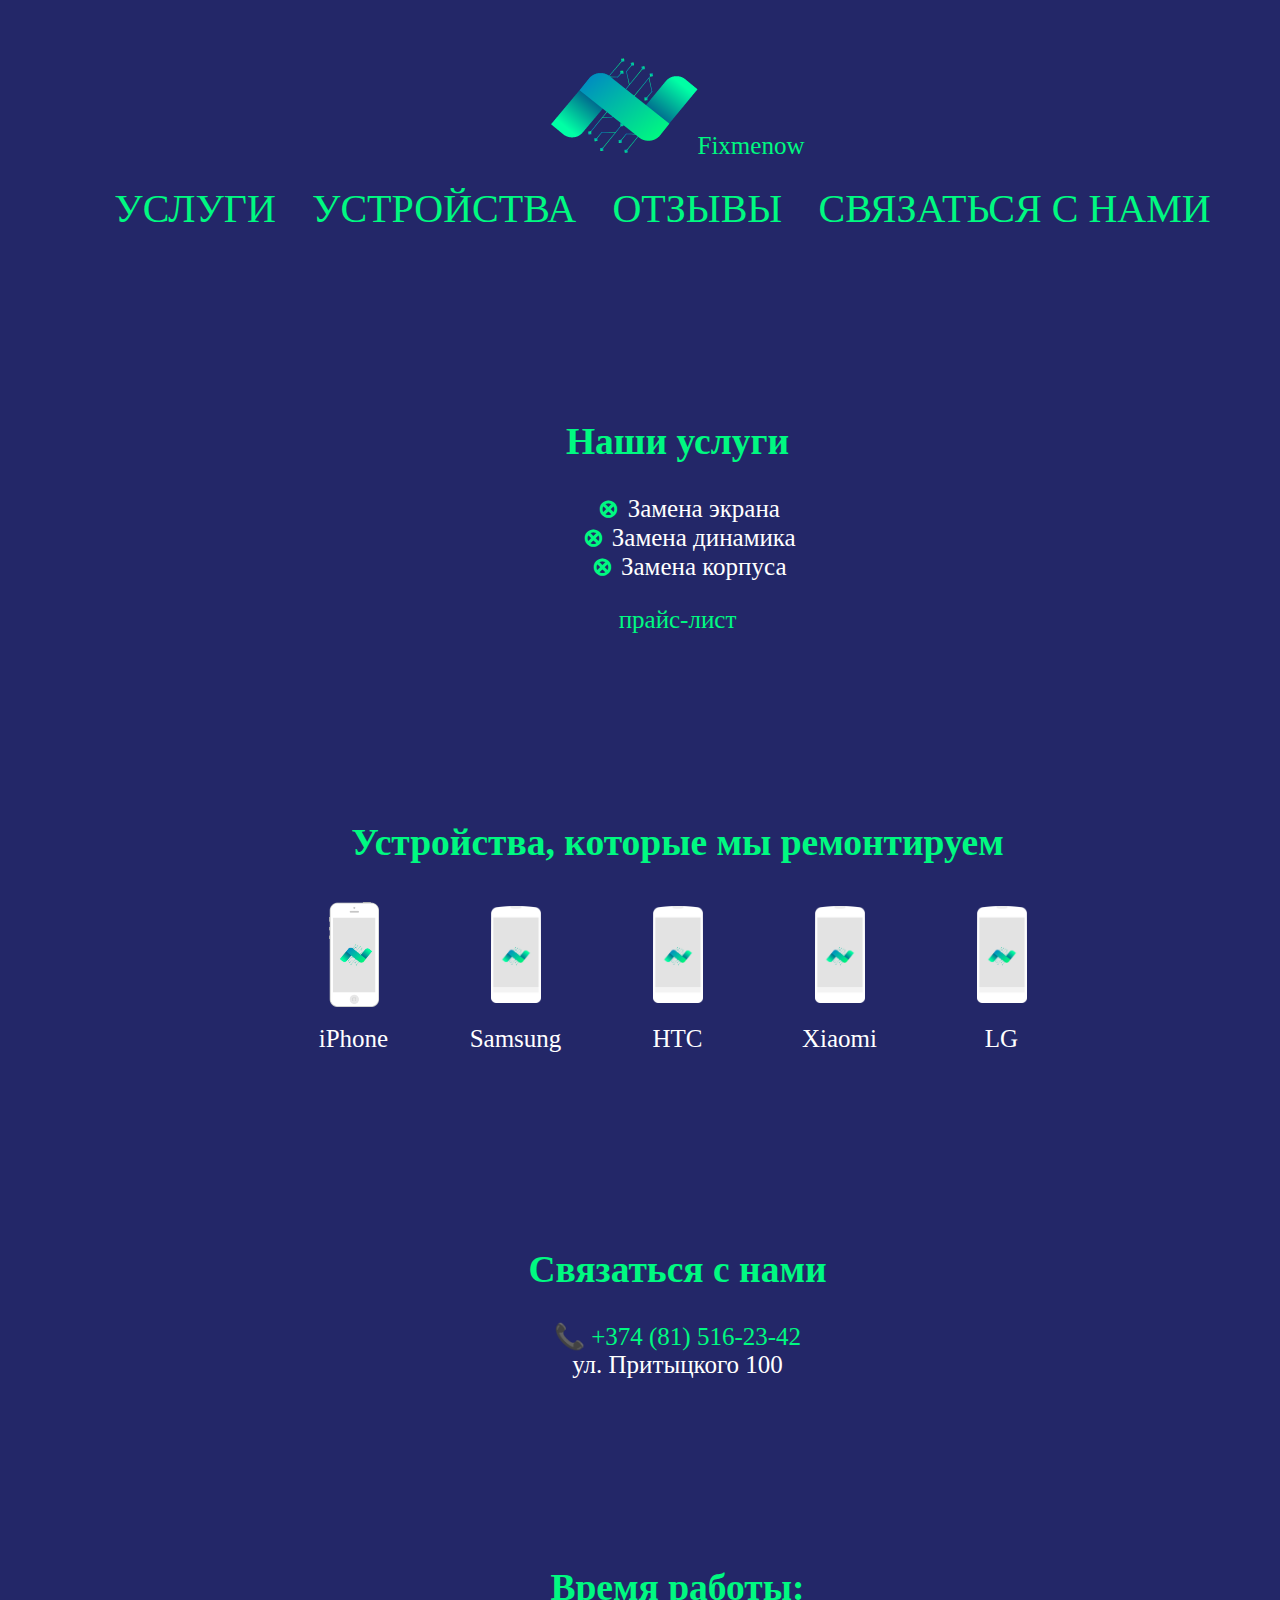
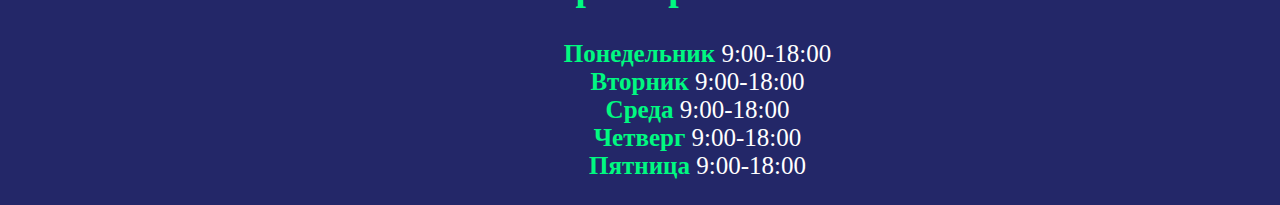
<file: Task_2/Mobile phone repair service/index.html>
<!DOCTYPE html>
<html lang="ru">
<head>
	<meta charset="utf-8">
	<title>Mobile phone repair service</title>
	<meta name="description" content="Task 1. Mobile phone repair service">
	<link rel="stylesheet" href="style.css">
</head>
<body>
	<header>
		<a href="index.html"><img src="img/logo.png" alt="Logo Fixmenow">Fixmenow</a>
		<nav>
			<ul>
				<li><a href="#services">Услуги</a></li>
				<li><a href="#devices">Устройства</a></li>
				<li><a href="comments.html">Отзывы</a></li>
				<li><a href="#contacts">Связаться с нами</a></li>
			</ul>
		</nav>
	</header>
	<main>
		<section id="services">
			<h2>Наши услуги</h2>
			<ul>
				<li>Замена экрана</li>
				<li>Замена динамика</li>
				<li>Замена корпуса</li>
			</ul>
			<a href="content/Prise-list.xlsx">прайс-лист</a>
		</section>
		<section id="devices">
			<h2>Устройства, которые мы ремонтируем</h2>
			<table cellpadding="5" align="center">
				<tbody>
					<tr>
						<td>
							<img src="img/iphone5s.png" alt="iphone-white photo">
						</td>
						<td>
							<img src="img/nexus.png" alt="iphone-white photo">
						</td>
						<td>
							<img src="img/nexus.png" alt="iphone-white photo">
						</td>
						<td>
							<img src="img/nexus.png" alt="iphone-white photo">
						</td>
						<td>
							<img src="img/nexus.png" alt="iphone-white photo">
						</td>
					</tr>
					<tr>
						<td>iPhone</td>
						<td>Samsung</td>
						<td>HTC</td>
						<td>Xiaomi</td>
						<td>LG</td>
					</tr>
				</tbody>
			</table>
		</section>
		<section id="contacts">
			<h2>Связаться с нами</h2>
			<a href="tel:+374815162342">📞 +374 (81) 516-23-42</a>
			<div><a href="https://yandex.by/maps/-/CGFAMO1F" target="_blank">ул. Притыцкого 100</a></div>
			<div>
				<h2>Время работы:</h2>
				<ul>
				<li><b>Понедельник</b> <time>9:00-18:00</time></li>
				<li><b>Вторник</b> <time>9:00-18:00</time></li>
				<li><b>Среда</b> <time>9:00-18:00</time></li>
				<li><b>Четверг</b> <time>9:00-18:00</time></li>
				<li><b>Пятница</b> <time>9:00-18:00</time></li>
			</ul></div>
		</section>
	</main>
</body>
</html>
</file>
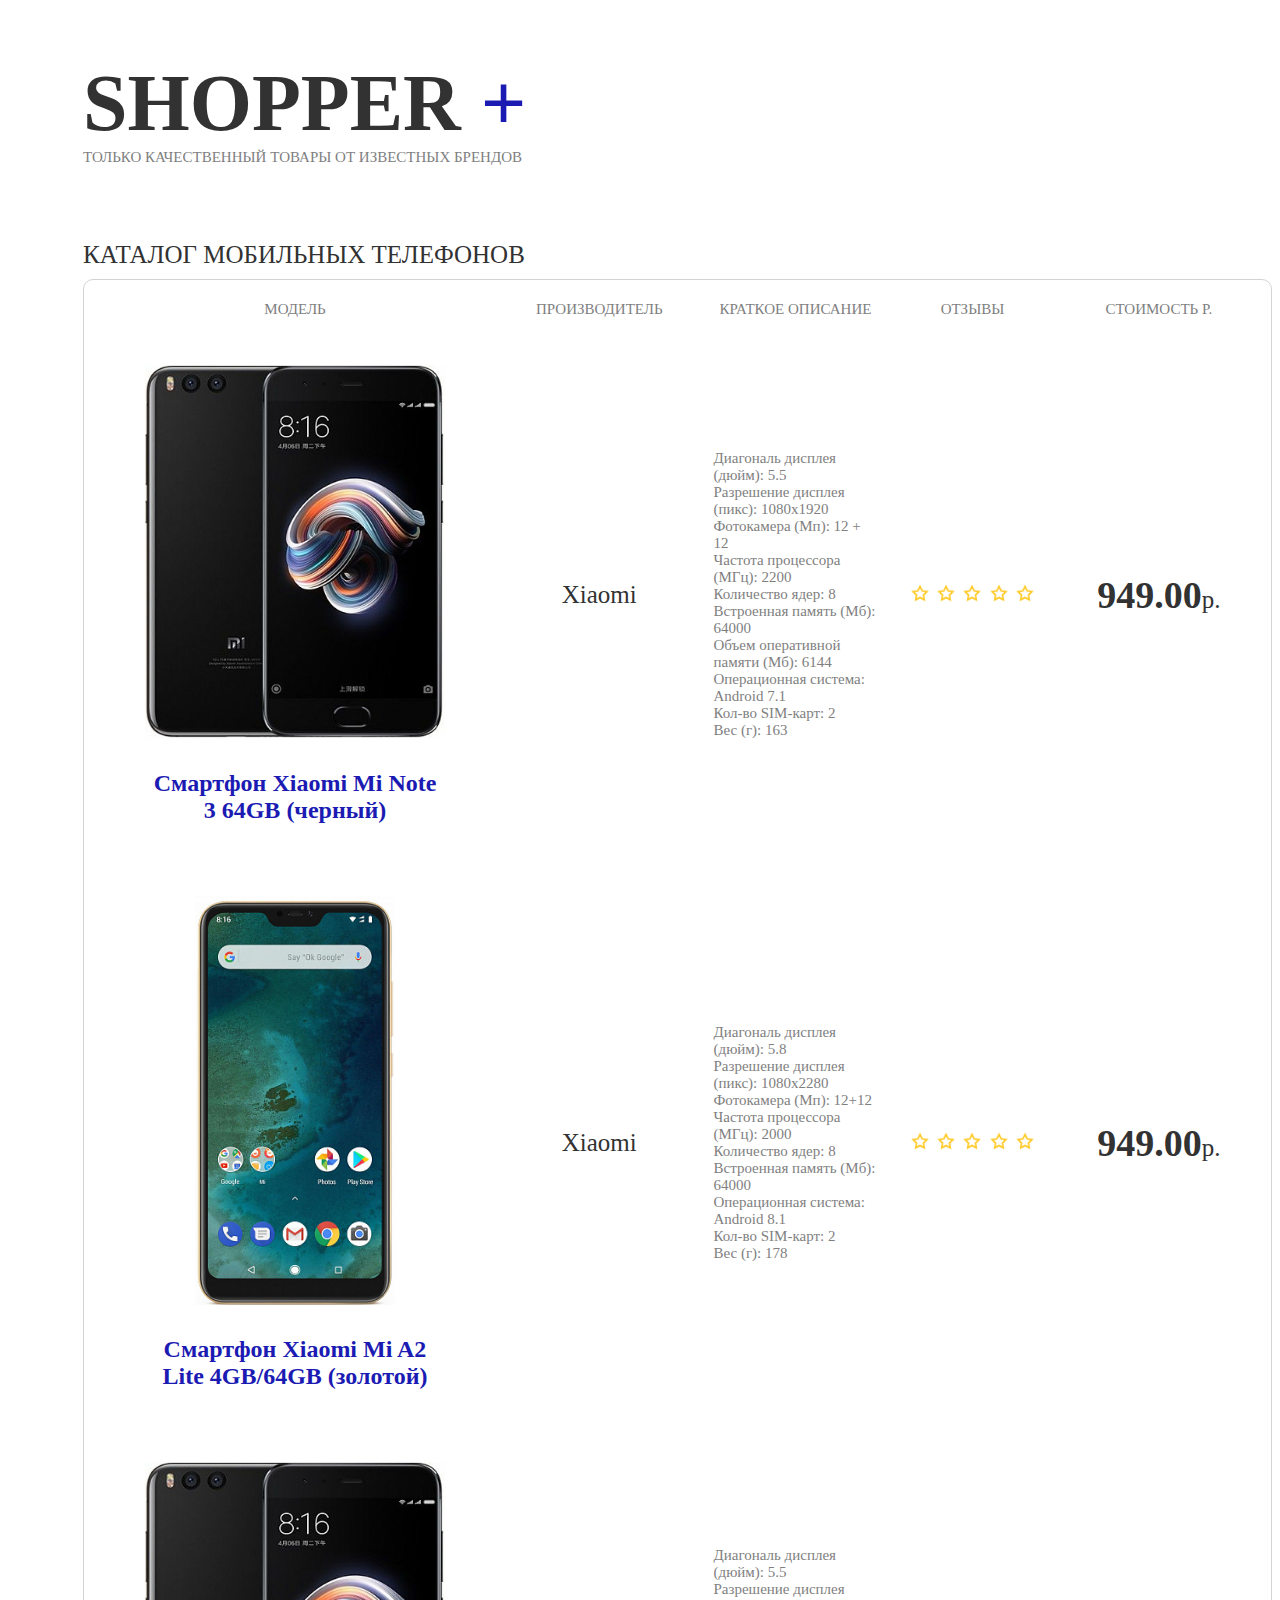
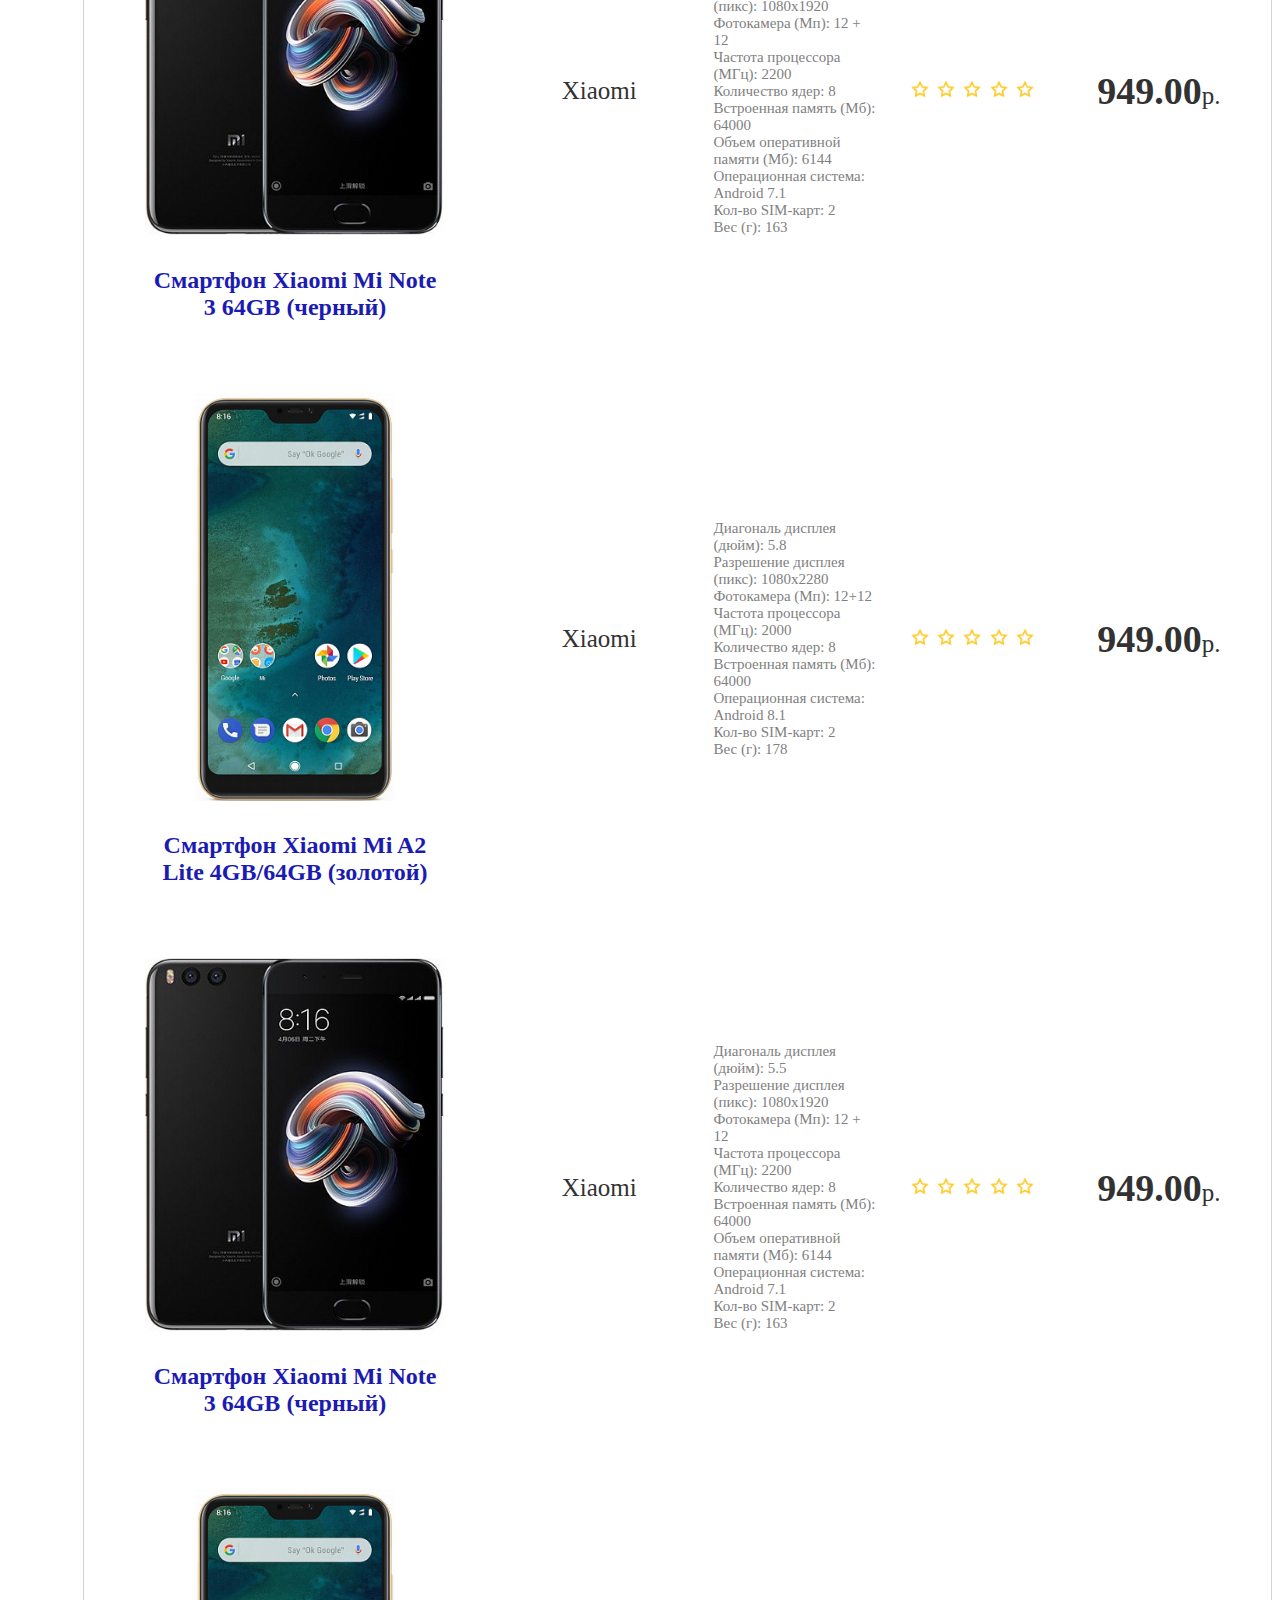
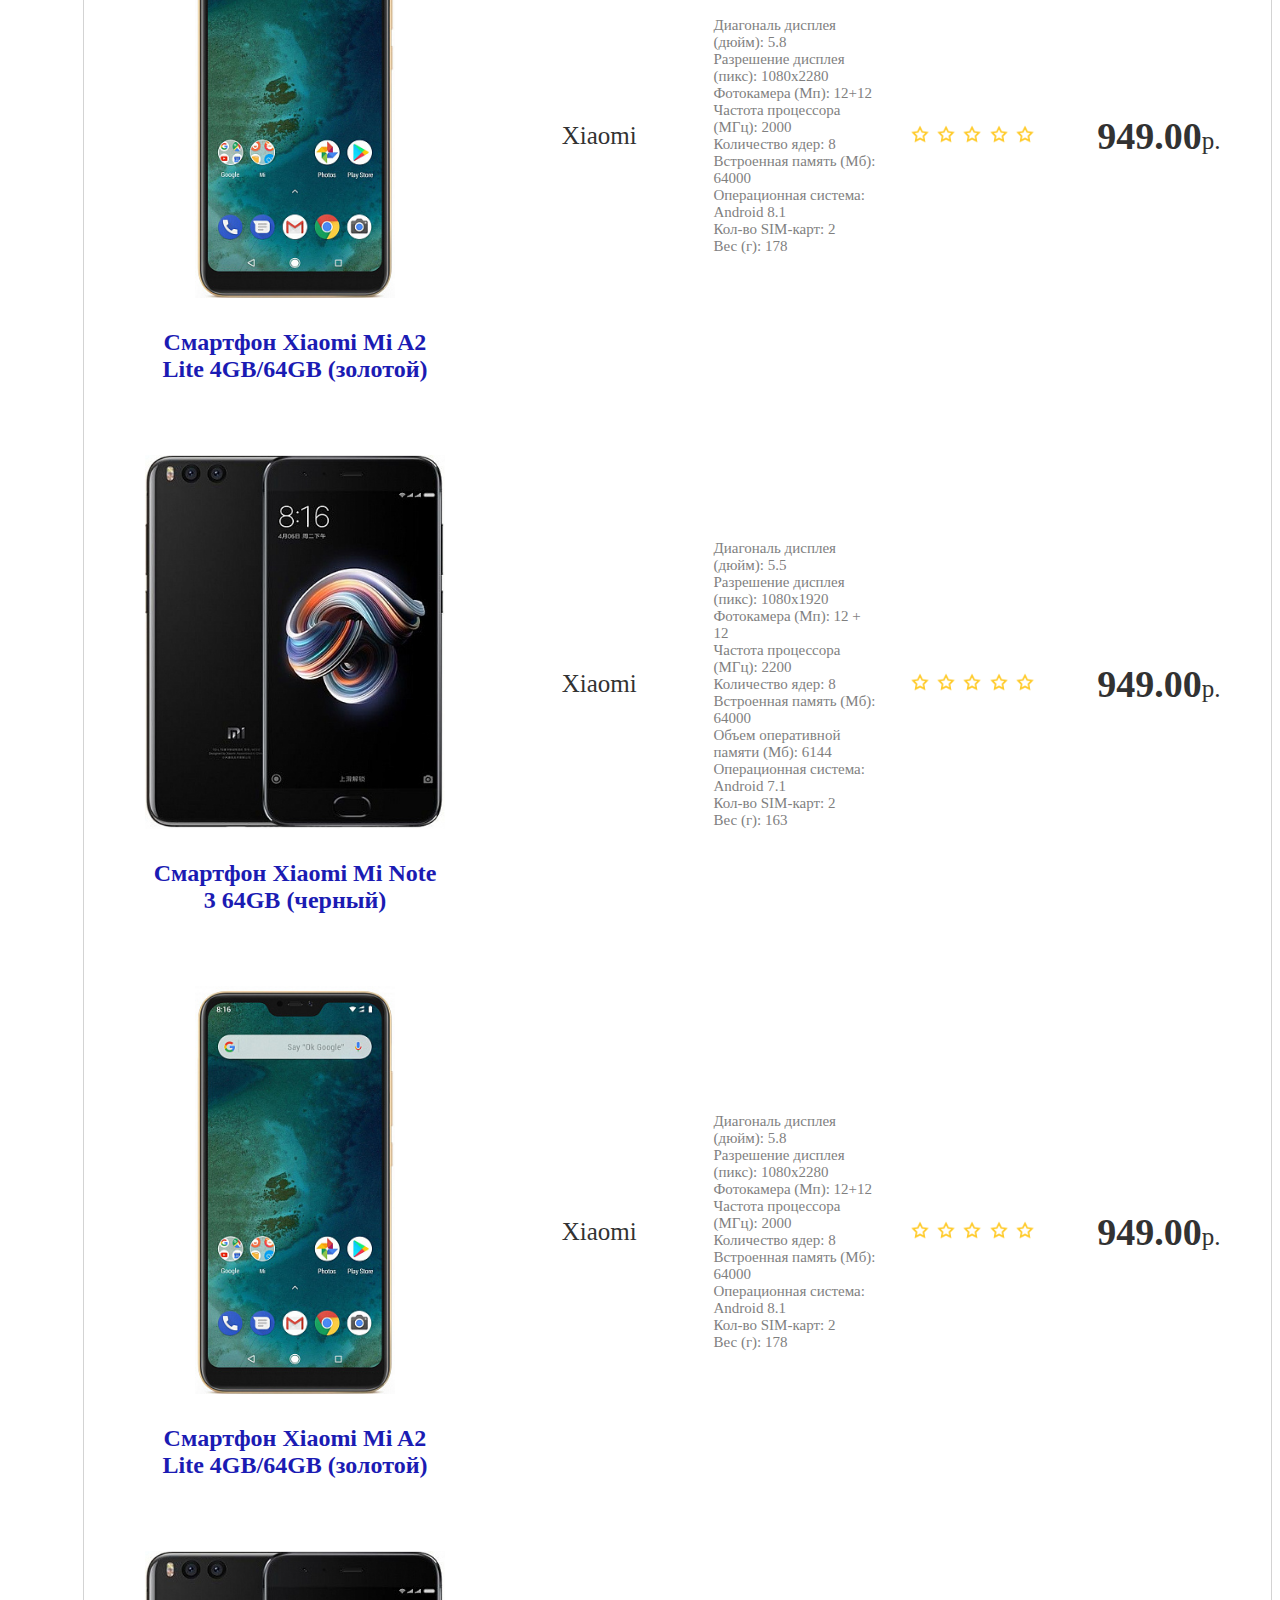
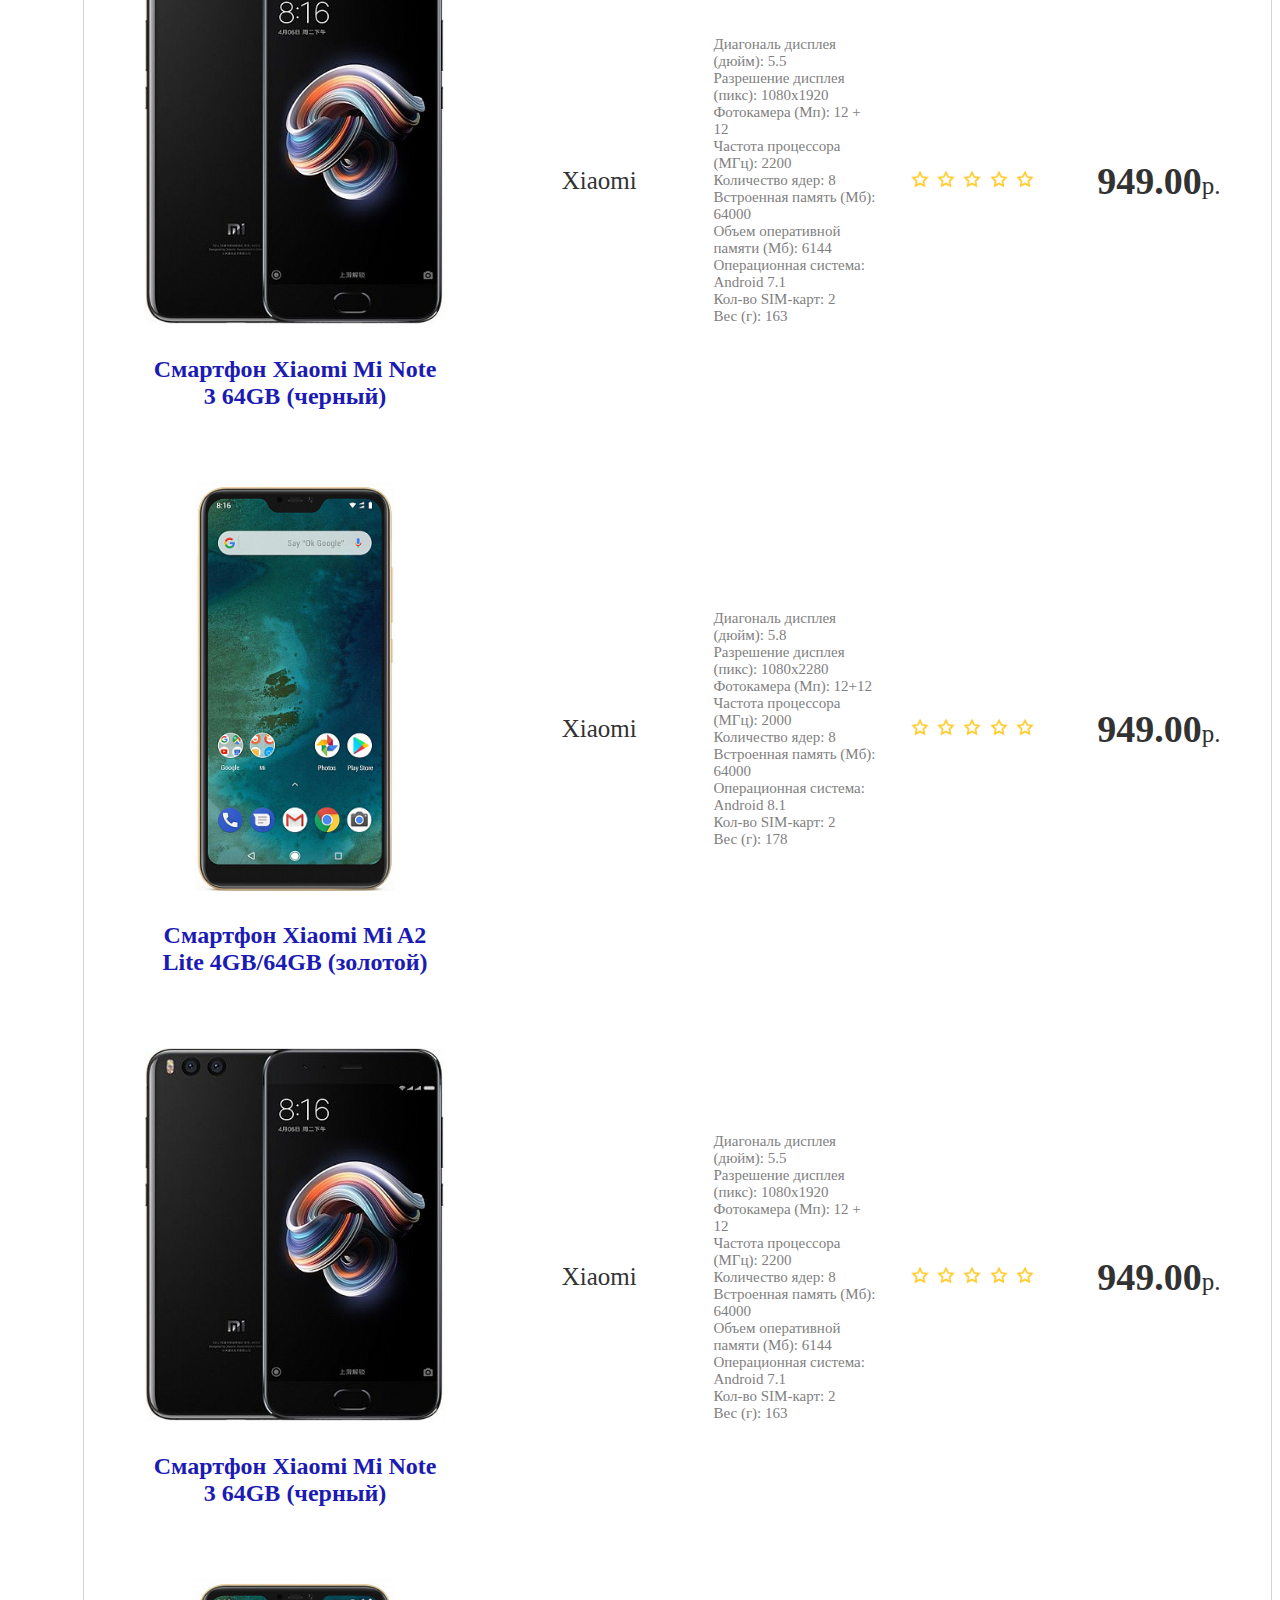
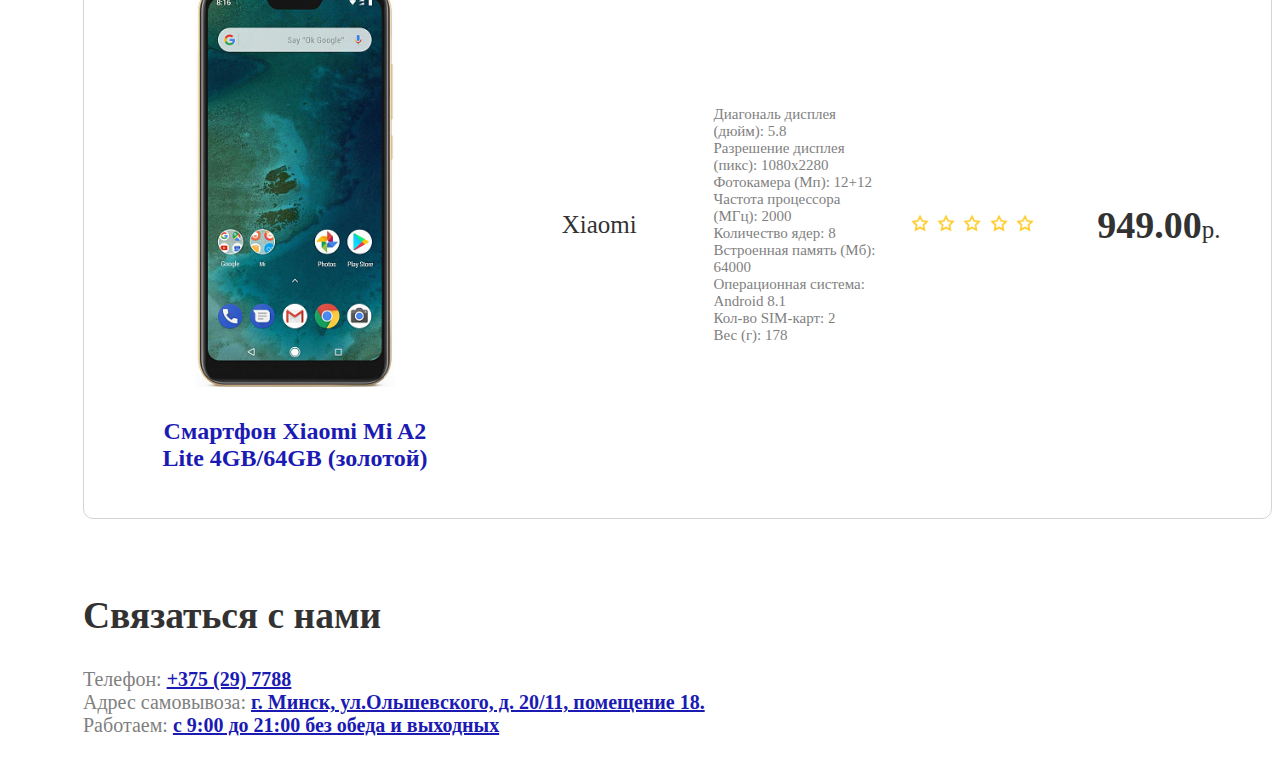
<file: Task_2/Office equipment store/index.html>
<!DOCTYPE html>
<html lang="ru">
<head>
	<meta charset="utf-8">
	<title>Office equipment store</title>
	<meta name="description" content="Task 2. Office equipment store">
	<link rel="stylesheet" href="style.css">
</head>
<body>
	<header>
		<a class="h1-text" href="index.html"><h1>Shopper <span>+</span></h1>
			<p class="discription">Только качественный товары от известных брендов</p>
		</a>
	</header>
	<main>
		<section>
			<table cellspacing='20'>
				<caption>Каталог мобильных телефонов</caption>
				<thead>
					<tr>
						<td>Модель</td>
						<td>Производитель</td>
						<td>Краткое описание</td>
						<td>Отзывы</td>
						<td>Стоимость р.</td>
					</tr>
				</thead>
				<tbody>
					<tr>
						<td>
							<a class="product" href="product.html">
								<figure>
									<p>
										<img src="img/phone1.jpg" alt="Смартфон Xiaomi Mi Note 3 64GB" width="300">
									</p>
									<figcaption>
										Смартфон Xiaomi Mi Note 3 64GB (черный)
									</figcaption>
								</figure>
							</a>
						</td>
						<td>Xiaomi</td>
						<td>
							<ul>
								<li>Диагональ дисплея (дюйм): 5.5</li>
								<li>Разрешение дисплея (пикс): 1080x1920</li>
								<li>Фотокамера (Мп): 12 + 12</li>
								<li>Частота процессора (МГц): 2200</li>
								<li>Количество ядер: 8</li>
								<li>Встроенная память (Мб): 64000</li>
								<li>Объем оперативной памяти (Мб): 6144</li>
								<li>Операционная система: Android 7.1</li>
								<li>Кол-во SIM-карт: 2</li>
								<li>Вес (г): 163</li>
							</ul>
						</td>
						<td>
							<div class="stars"></div>
							<div class="stars"></div>
							<div class="stars"></div>
							<div class="stars"></div>
							<div class="stars"></div>
						</td>
						<td><b>949.00</b>р.</td>
					</tr>

					<tr>
						<td>
							<a class="product" href="product.html">
								<figure>
									<p>
										<img src="img/phone2.jpg" alt="Смартфон Xiaomi Mi Note 3 64GB" width="200">
									</p>
									<figcaption>
										Смартфон Xiaomi Mi A2 Lite 4GB/64GB (золотой)
									</figcaption>
								</figure>
							</a>
						</td>
						<td>Xiaomi</td>
						<td>
							<ul>
								<li>Диагональ дисплея (дюйм): 5.8</li>
								<li>Разрешение дисплея (пикс): 1080x2280</li>
								<li>Фотокамера (Мп): 12+12</li>
								<li>Частота процессора (МГц): 2000</li>
								<li>Количество ядер: 8</li>
								<li>Встроенная память (Мб): 64000</li>
								<li>Операционная система: Android 8.1</li>
								<li>Кол-во SIM-карт: 2</li>
								<li>Вес (г): 178</li>
							</ul>
						</td>
						<td>
							<div class="stars"></div>
							<div class="stars"></div>
							<div class="stars"></div>
							<div class="stars"></div>
							<div class="stars"></div>
						</td>
						<td><b>949.00</b>р.</td>
					</tr>
					<tr>
						<td>
							<a class="product" href="product.html">
								<figure>
									<p>
										<img src="img/phone1.jpg" alt="Смартфон Xiaomi Mi Note 3 64GB" width="300">
									</p>
									<figcaption>
										Смартфон Xiaomi Mi Note 3 64GB (черный)
									</figcaption>
								</figure>
							</a>
						</td>
						<td>Xiaomi</td>
						<td>
							<ul>
								<li>Диагональ дисплея (дюйм): 5.5</li>
								<li>Разрешение дисплея (пикс): 1080x1920</li>
								<li>Фотокамера (Мп): 12 + 12</li>
								<li>Частота процессора (МГц): 2200</li>
								<li>Количество ядер: 8</li>
								<li>Встроенная память (Мб): 64000</li>
								<li>Объем оперативной памяти (Мб): 6144</li>
								<li>Операционная система: Android 7.1</li>
								<li>Кол-во SIM-карт: 2</li>
								<li>Вес (г): 163</li>
							</ul>
						</td>
						<td>
							<div class="stars"></div>
							<div class="stars"></div>
							<div class="stars"></div>
							<div class="stars"></div>
							<div class="stars"></div>
						</td>
						<td><b>949.00</b>р.</td>
					</tr>

					<tr>
						<td>
							<a class="product" href="product.html">
								<figure>
									<p>
										<img src="img/phone2.jpg" alt="Смартфон Xiaomi Mi Note 3 64GB" width="200">
									</p>
									<figcaption>
										Смартфон Xiaomi Mi A2 Lite 4GB/64GB (золотой)
									</figcaption>
								</figure>
							</a>
						</td>
						<td>Xiaomi</td>
						<td>
							<ul>
								<li>Диагональ дисплея (дюйм): 5.8</li>
								<li>Разрешение дисплея (пикс): 1080x2280</li>
								<li>Фотокамера (Мп): 12+12</li>
								<li>Частота процессора (МГц): 2000</li>
								<li>Количество ядер: 8</li>
								<li>Встроенная память (Мб): 64000</li>
								<li>Операционная система: Android 8.1</li>
								<li>Кол-во SIM-карт: 2</li>
								<li>Вес (г): 178</li>
							</ul>
						</td>
						<td>
							<div class="stars"></div>
							<div class="stars"></div>
							<div class="stars"></div>
							<div class="stars"></div>
							<div class="stars"></div>
						</td>
						<td><b>949.00</b>р.</td>
					</tr>
					<tr>
						<td>
							<a class="product" href="product.html">
								<figure>
									<p>
										<img src="img/phone1.jpg" alt="Смартфон Xiaomi Mi Note 3 64GB" width="300">
									</p>
									<figcaption>
										Смартфон Xiaomi Mi Note 3 64GB (черный)
									</figcaption>
								</figure>
							</a>
						</td>
						<td>Xiaomi</td>
						<td>
							<ul>
								<li>Диагональ дисплея (дюйм): 5.5</li>
								<li>Разрешение дисплея (пикс): 1080x1920</li>
								<li>Фотокамера (Мп): 12 + 12</li>
								<li>Частота процессора (МГц): 2200</li>
								<li>Количество ядер: 8</li>
								<li>Встроенная память (Мб): 64000</li>
								<li>Объем оперативной памяти (Мб): 6144</li>
								<li>Операционная система: Android 7.1</li>
								<li>Кол-во SIM-карт: 2</li>
								<li>Вес (г): 163</li>
							</ul>
						</td>
						<td>
							<div class="stars"></div>
							<div class="stars"></div>
							<div class="stars"></div>
							<div class="stars"></div>
							<div class="stars"></div>
						</td>
						<td><b>949.00</b>р.</td>
					</tr>

					<tr>
						<td>
							<a class="product" href="product.html">
								<figure>
									<p>
										<img src="img/phone2.jpg" alt="Смартфон Xiaomi Mi Note 3 64GB" width="200">
									</p>
									<figcaption>
										Смартфон Xiaomi Mi A2 Lite 4GB/64GB (золотой)
									</figcaption>
								</figure>
							</a>
						</td>
						<td>Xiaomi</td>
						<td>
							<ul>
								<li>Диагональ дисплея (дюйм): 5.8</li>
								<li>Разрешение дисплея (пикс): 1080x2280</li>
								<li>Фотокамера (Мп): 12+12</li>
								<li>Частота процессора (МГц): 2000</li>
								<li>Количество ядер: 8</li>
								<li>Встроенная память (Мб): 64000</li>
								<li>Операционная система: Android 8.1</li>
								<li>Кол-во SIM-карт: 2</li>
								<li>Вес (г): 178</li>
							</ul>
						</td>
						<td>
							<div class="stars"></div>
							<div class="stars"></div>
							<div class="stars"></div>
							<div class="stars"></div>
							<div class="stars"></div>
						</td>
						<td><b>949.00</b>р.</td>
					</tr>
					<tr>
						<td>
							<a class="product" href="product.html">
								<figure>
									<p>
										<img src="img/phone1.jpg" alt="Смартфон Xiaomi Mi Note 3 64GB" width="300">
									</p>
									<figcaption>
										Смартфон Xiaomi Mi Note 3 64GB (черный)
									</figcaption>
								</figure>
							</a>
						</td>
						<td>Xiaomi</td>
						<td>
							<ul>
								<li>Диагональ дисплея (дюйм): 5.5</li>
								<li>Разрешение дисплея (пикс): 1080x1920</li>
								<li>Фотокамера (Мп): 12 + 12</li>
								<li>Частота процессора (МГц): 2200</li>
								<li>Количество ядер: 8</li>
								<li>Встроенная память (Мб): 64000</li>
								<li>Объем оперативной памяти (Мб): 6144</li>
								<li>Операционная система: Android 7.1</li>
								<li>Кол-во SIM-карт: 2</li>
								<li>Вес (г): 163</li>
							</ul>
						</td>
						<td>
							<div class="stars"></div>
							<div class="stars"></div>
							<div class="stars"></div>
							<div class="stars"></div>
							<div class="stars"></div>
						</td>
						<td><b>949.00</b>р.</td>
					</tr>

					<tr>
						<td>
							<a class="product" href="product.html">
								<figure>
									<p>
										<img src="img/phone2.jpg" alt="Смартфон Xiaomi Mi Note 3 64GB" width="200">
									</p>
									<figcaption>
										Смартфон Xiaomi Mi A2 Lite 4GB/64GB (золотой)
									</figcaption>
								</figure>
							</a>
						</td>
						<td>Xiaomi</td>
						<td>
							<ul>
								<li>Диагональ дисплея (дюйм): 5.8</li>
								<li>Разрешение дисплея (пикс): 1080x2280</li>
								<li>Фотокамера (Мп): 12+12</li>
								<li>Частота процессора (МГц): 2000</li>
								<li>Количество ядер: 8</li>
								<li>Встроенная память (Мб): 64000</li>
								<li>Операционная система: Android 8.1</li>
								<li>Кол-во SIM-карт: 2</li>
								<li>Вес (г): 178</li>
							</ul>
						</td>
						<td>
							<div class="stars"></div>
							<div class="stars"></div>
							<div class="stars"></div>
							<div class="stars"></div>
							<div class="stars"></div>
						</td>
						<td><b>949.00</b>р.</td>
					</tr>

					<tr>
						<td>
							<a class="product" href="product.html">
								<figure>
									<p>
										<img src="img/phone1.jpg" alt="Смартфон Xiaomi Mi Note 3 64GB" width="300">
									</p>
									<figcaption>
										Смартфон Xiaomi Mi Note 3 64GB (черный)
									</figcaption>
								</figure>
							</a>
						</td>
						<td>Xiaomi</td>
						<td>
							<ul>
								<li>Диагональ дисплея (дюйм): 5.5</li>
								<li>Разрешение дисплея (пикс): 1080x1920</li>
								<li>Фотокамера (Мп): 12 + 12</li>
								<li>Частота процессора (МГц): 2200</li>
								<li>Количество ядер: 8</li>
								<li>Встроенная память (Мб): 64000</li>
								<li>Объем оперативной памяти (Мб): 6144</li>
								<li>Операционная система: Android 7.1</li>
								<li>Кол-во SIM-карт: 2</li>
								<li>Вес (г): 163</li>
							</ul>
						</td>
						<td>
							<div class="stars"></div>
							<div class="stars"></div>
							<div class="stars"></div>
							<div class="stars"></div>
							<div class="stars"></div>
						</td>
						<td><b>949.00</b>р.</td>
					</tr>

					<tr>
						<td>
							<a class="product" href="product.html">
								<figure>
									<p>
										<img src="img/phone2.jpg" alt="Смартфон Xiaomi Mi Note 3 64GB" width="200">
									</p>
									<figcaption>
										Смартфон Xiaomi Mi A2 Lite 4GB/64GB (золотой)
									</figcaption>
								</figure>
							</a>
						</td>
						<td>Xiaomi</td>
						<td>
							<ul>
								<li>Диагональ дисплея (дюйм): 5.8</li>
								<li>Разрешение дисплея (пикс): 1080x2280</li>
								<li>Фотокамера (Мп): 12+12</li>
								<li>Частота процессора (МГц): 2000</li>
								<li>Количество ядер: 8</li>
								<li>Встроенная память (Мб): 64000</li>
								<li>Операционная система: Android 8.1</li>
								<li>Кол-во SIM-карт: 2</li>
								<li>Вес (г): 178</li>
							</ul>
						</td>
						<td>
							<div class="stars"></div>
							<div class="stars"></div>
							<div class="stars"></div>
							<div class="stars"></div>
							<div class="stars"></div>
						</td>
						<td><b>949.00</b>р.</td>
					</tr>

					<tr>
						<td>
							<a class="product" href="product.html">
								<figure>
									<p>
										<img src="img/phone1.jpg" alt="Смартфон Xiaomi Mi Note 3 64GB" width="300">
									</p>
									<figcaption>
										Смартфон Xiaomi Mi Note 3 64GB (черный)
									</figcaption>
								</figure>
							</a>
						</td>
						<td>Xiaomi</td>
						<td>
							<ul>
								<li>Диагональ дисплея (дюйм): 5.5</li>
								<li>Разрешение дисплея (пикс): 1080x1920</li>
								<li>Фотокамера (Мп): 12 + 12</li>
								<li>Частота процессора (МГц): 2200</li>
								<li>Количество ядер: 8</li>
								<li>Встроенная память (Мб): 64000</li>
								<li>Объем оперативной памяти (Мб): 6144</li>
								<li>Операционная система: Android 7.1</li>
								<li>Кол-во SIM-карт: 2</li>
								<li>Вес (г): 163</li>
							</ul>
						</td>
						<td>
							<div class="stars"></div>
							<div class="stars"></div>
							<div class="stars"></div>
							<div class="stars"></div>
							<div class="stars"></div>
						</td>
						<td><b>949.00</b>р.</td>
					</tr>

					<tr>
						<td>
							<a class="product" href="product.html">
								<figure>
									<p>
										<img src="img/phone2.jpg" alt="Смартфон Xiaomi Mi Note 3 64GB" width="200">
									</p>
									<figcaption>
										Смартфон Xiaomi Mi A2 Lite 4GB/64GB (золотой)
									</figcaption>
								</figure>
							</a>
						</td>
						<td>Xiaomi</td>
						<td>
							<ul>
								<li>Диагональ дисплея (дюйм): 5.8</li>
								<li>Разрешение дисплея (пикс): 1080x2280</li>
								<li>Фотокамера (Мп): 12+12</li>
								<li>Частота процессора (МГц): 2000</li>
								<li>Количество ядер: 8</li>
								<li>Встроенная память (Мб): 64000</li>
								<li>Операционная система: Android 8.1</li>
								<li>Кол-во SIM-карт: 2</li>
								<li>Вес (г): 178</li>
							</ul>
						</td>
						<td>
							<div class="stars"></div>
							<div class="stars"></div>
							<div class="stars"></div>
							<div class="stars"></div>
							<div class="stars"></div>
						</td>
						<td><b>949.00</b>р.</td>
					</tr>
				</tbody>
			</table>
		</section>
		<section>
			<h2>Связаться с нами</h2>
			<ul class="contacts">
				<li>Телефон: <a href="tel:+375297788">+375 (29) 7788</a></li>
				<li>Адрес самовывоза: <a href="#">г. Минск, ул.Ольшевского, д. 20/11, помещение 18.</a></li>
				<li>Работаем: <a href="#">с 9:00 до 21:00 без обеда и выходных</a></li>
			</ul>
		</section>
	</main>
</body>
</html>
</file>
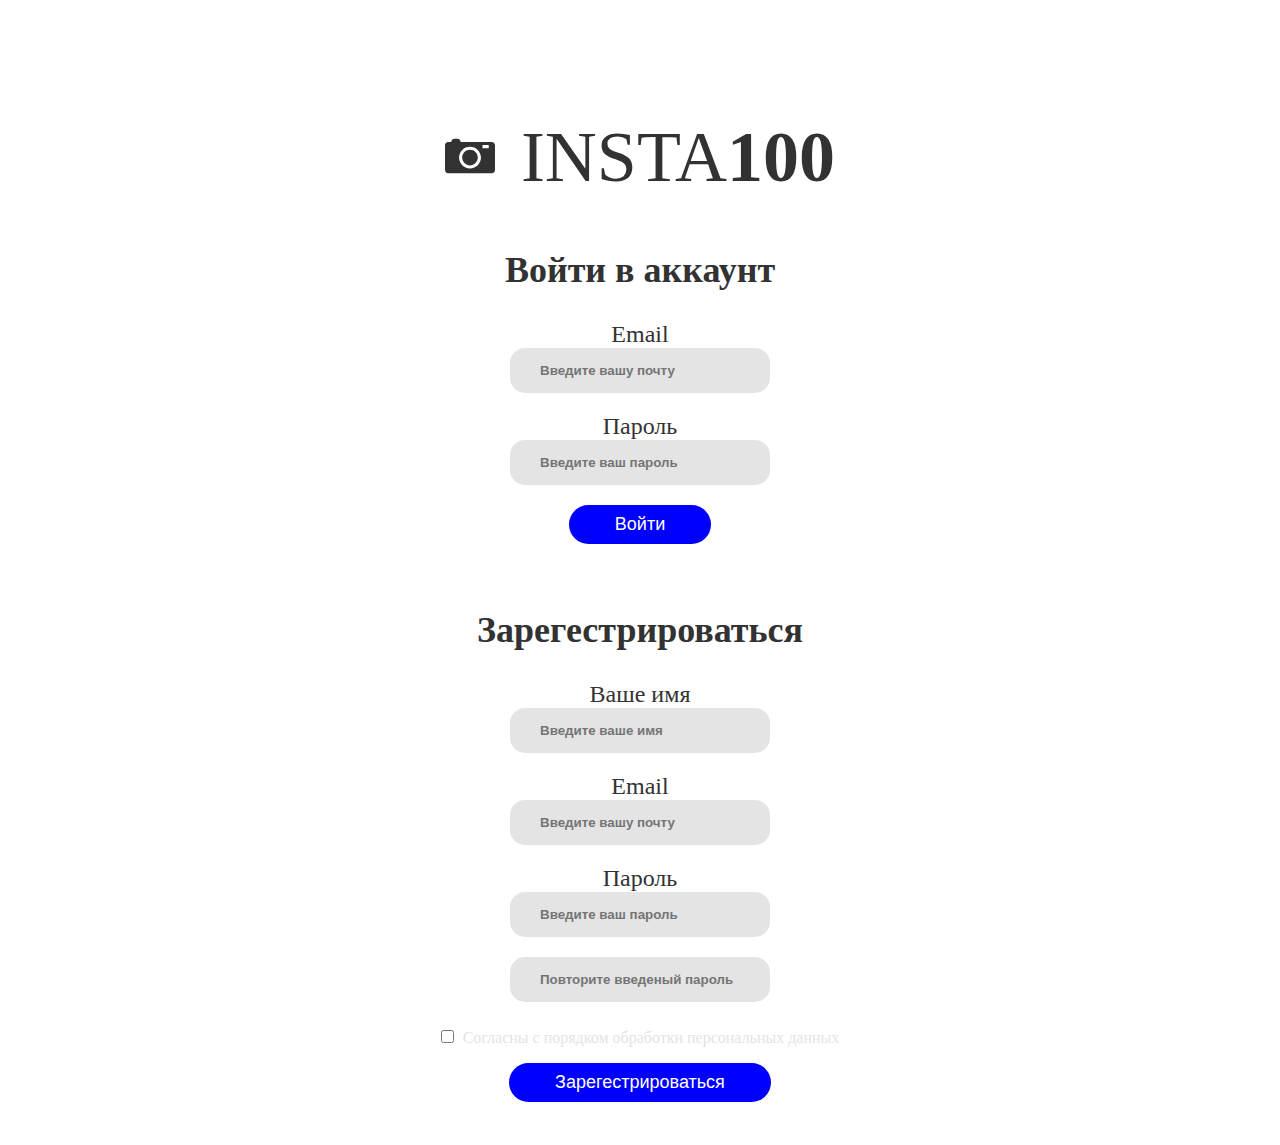
<file: Task_5/Social network of photos and videos/index.html>
<!DOCTYPE html>
<html lang="ru">
<head>
	<meta charset="UTF-8">
	<title>Insta100</title>
	<link rel="stylesheet" href="style.css">
</head>
<body>
	<header>
		<a href="#">
			<svg xmlns="http://www.w3.org/2000/svg" xmlns:xlink="http://www.w3.org/1999/xlink" version="1.1" id="Layer_1" x="0px" y="0px" viewBox="0 0 512 512" enable-background="new 0 0 512 512" xml:space="preserve" fill="#323232">
				<path d="M336,272c0,44.188-35.813,80-80,80s-80-35.813-80-80s35.813-80,80-80S336,227.813,336,272z M512,144v256  c0,17.688-14.313,32-32,32H32c-17.688,0-32-14.313-32-32V144c0-17.688,14.313-32,32-32h32c0-17.688,14.328-32,32-32h32  c17.672,0,32,14.313,32,32h320C497.688,112,512,126.313,512,144z M368,272c0-61.75-50.25-112-112-112s-112,50.25-112,112  s50.25,112,112,112S368,333.75,368,272z M448,144h-64v32h64V144z"/>
			</svg>
			<div>Insta<b>100</b></div>
		</a>
	</header>

	<section>
		<h2>Войти в аккаунт</h2>
		<form name="login" action="#" method="POST">
			<label>Email<input type="email" name="email" placeholder="Введите вашу почту" required></label>
			<label>Пароль<input type="password" name="password" placeholder="Введите ваш пароль" required></label>
			<button class="but-blue" type="submit" onClick="validForm()">Войти</button>
		</form>
	</section>

	<section>	
		<h2>Зарегестрироваться</h2>
		<form name="registration" action="#" method="POST">
			<label>Ваше имя<input type="text" name="name" placeholder="Введите ваше имя" required></label>
			<label>Email<input type="email" name="email" placeholder="Введите вашу почту" required></label>
			<label>Пароль<input type="password" name="password" placeholder="Введите ваш пароль" required></label>
			<input type="password" name="password" placeholder="Повторите введеный пароль" required>
			<label class="check"><input type="checkbox" required><span>Согласны с порядком обработки персональных данных</span></label>
			<button class="but-blue" type="submit" onClick="validForm()">Зарегестрироваться</button>
		</form>
	</section>

	<script>
	    function validForm() {
	    	alert("Добро пожаловать! \nВы вошли под профелем: " + document.forms['login'].email.value);
	    	window.open("feed.html","_self") 
	    }
	</script> 
</body>
</html>
</file>
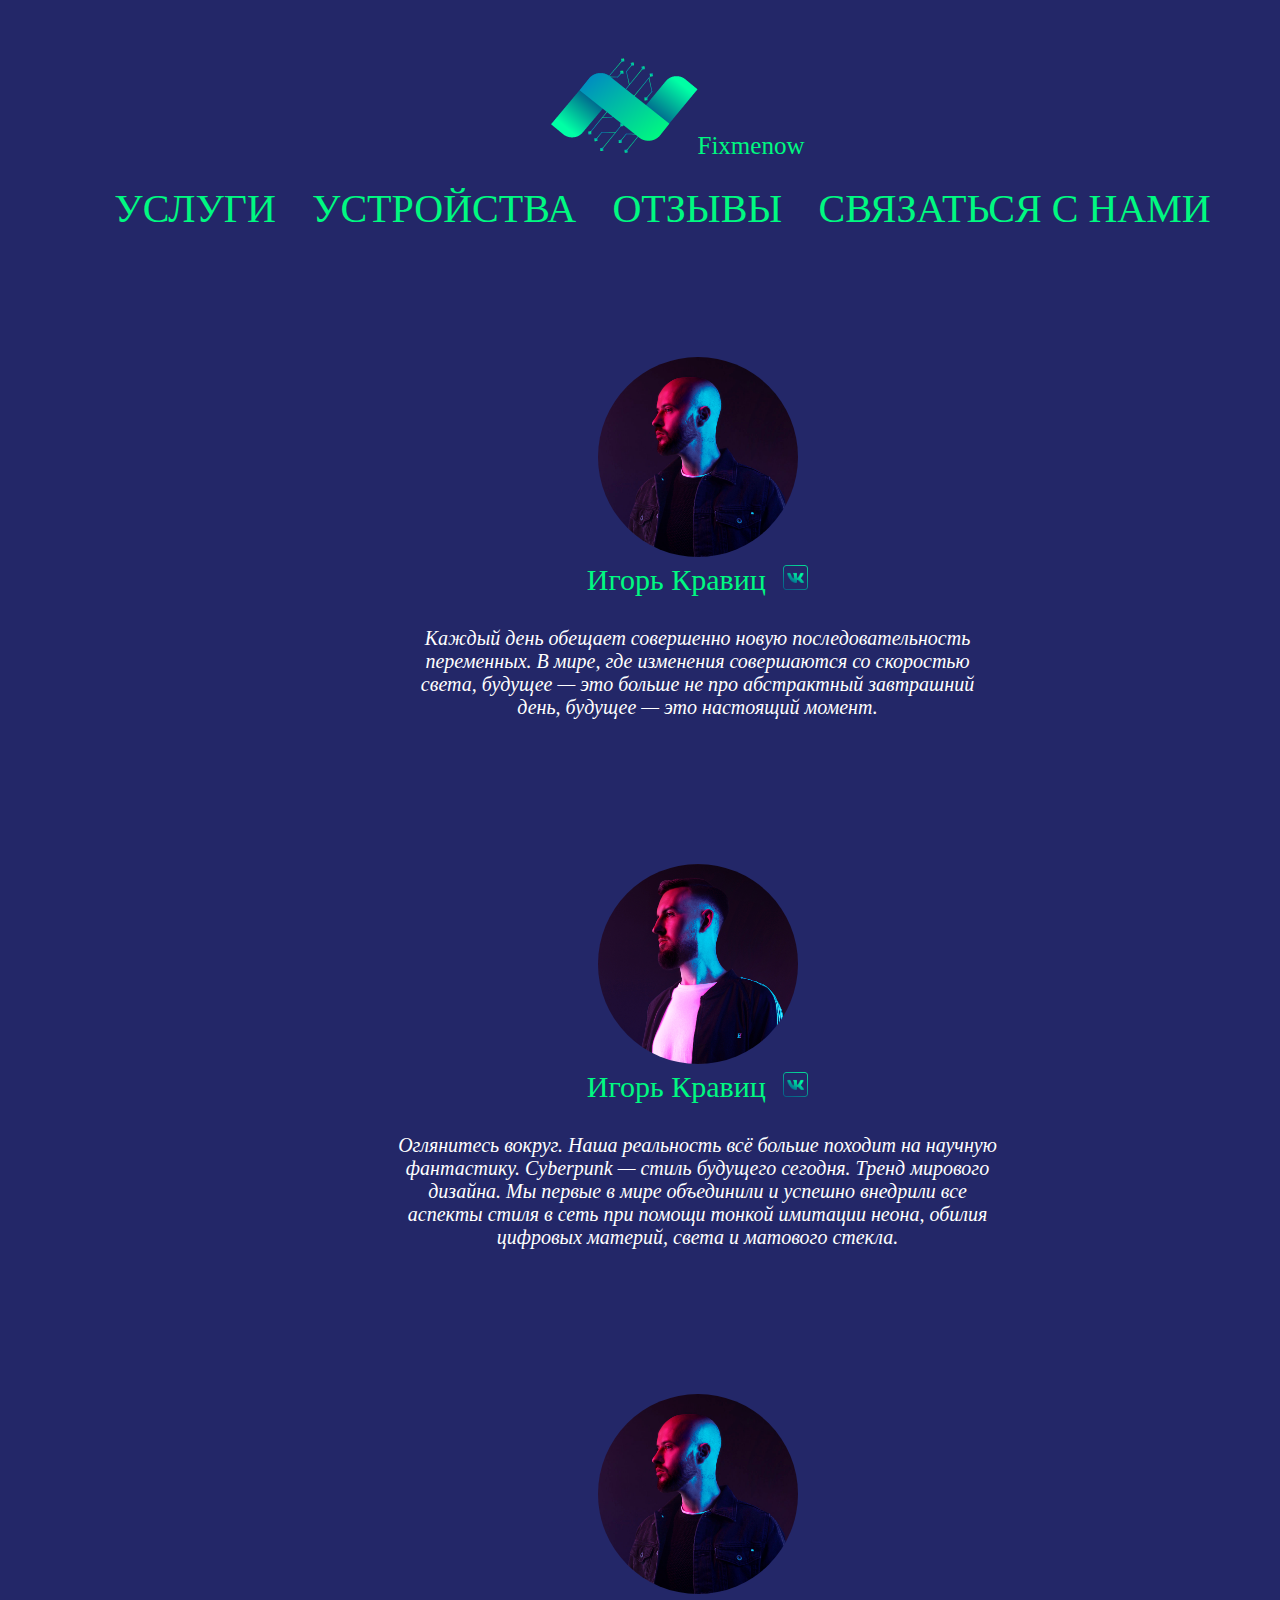
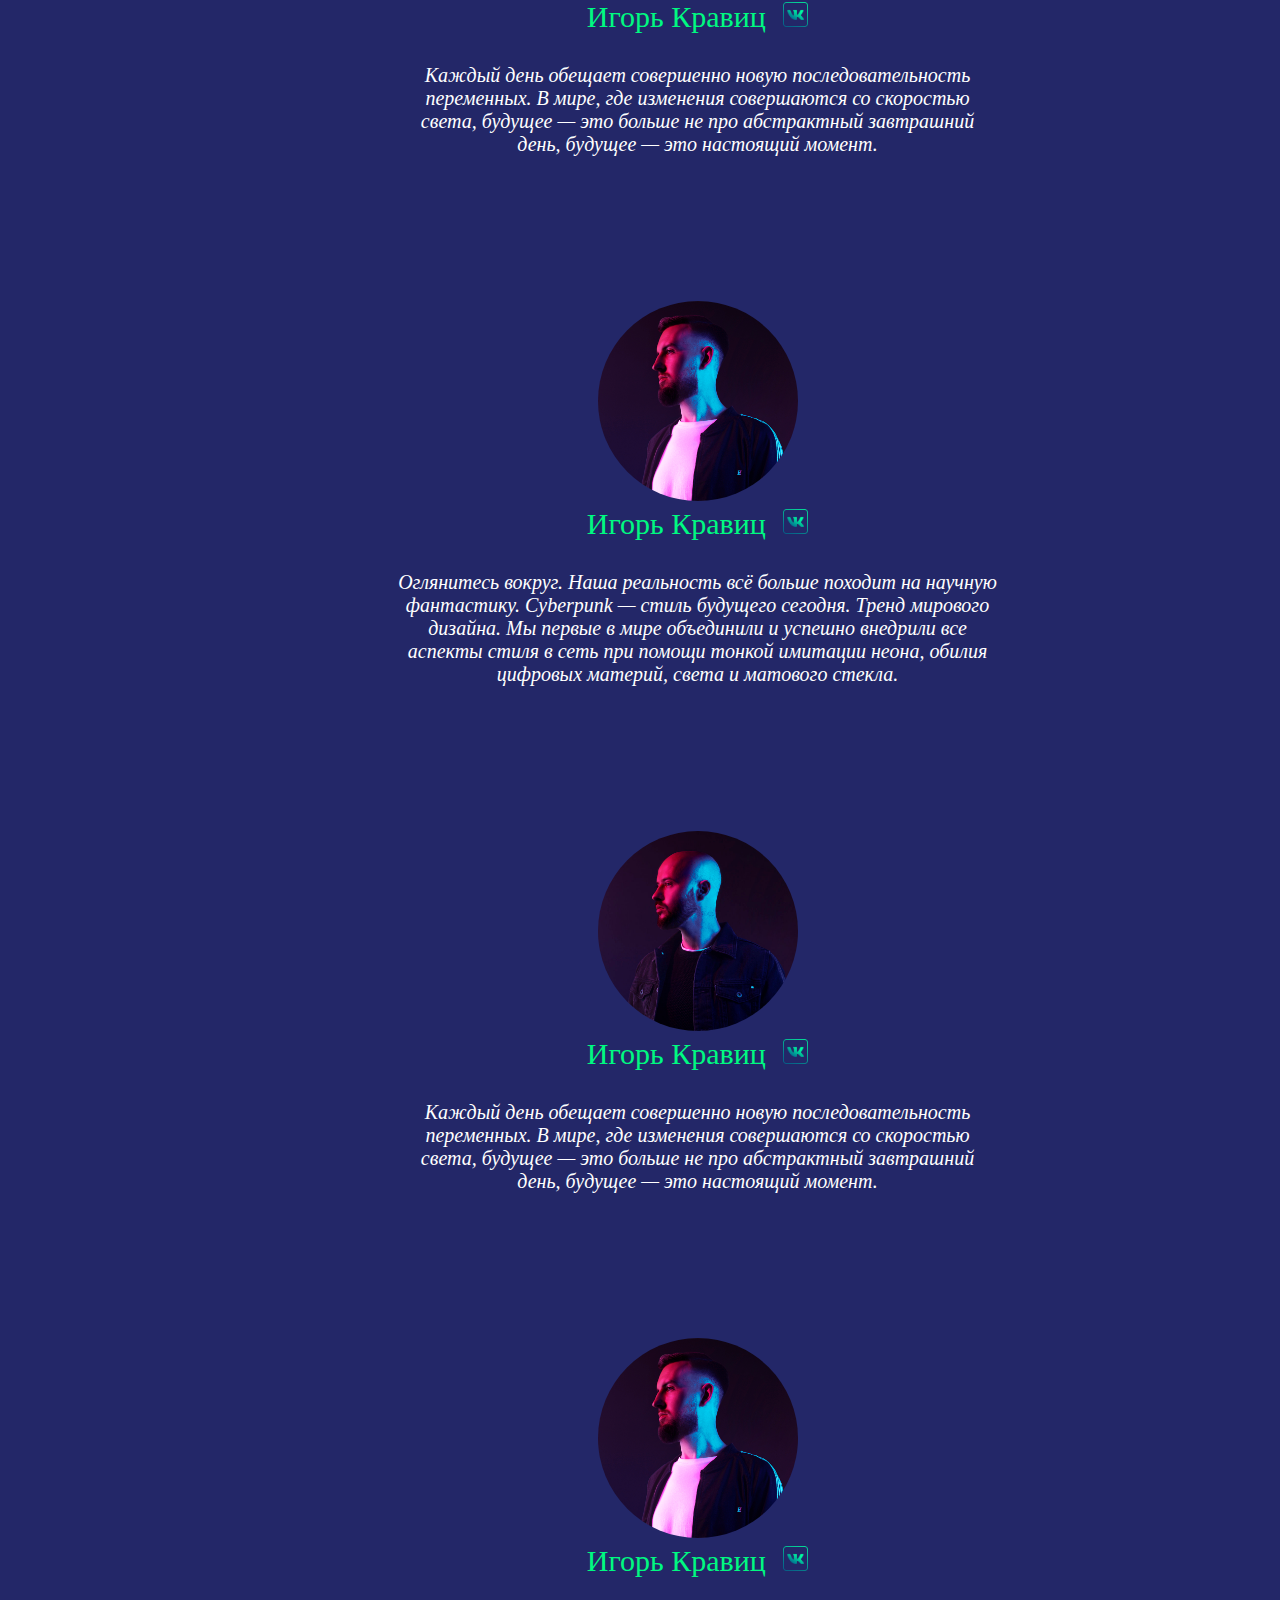
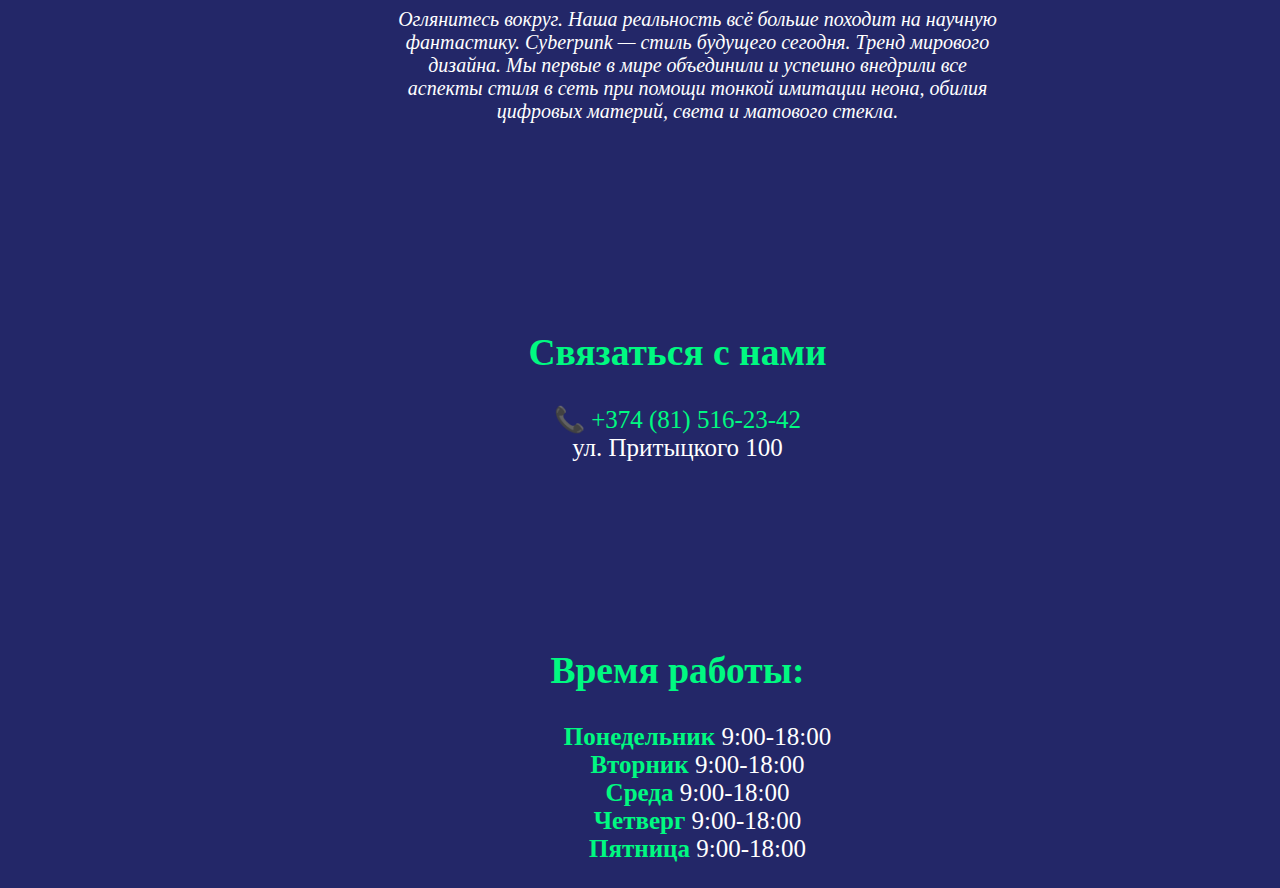
<file: Task_2/Mobile phone repair service/comments.html>
<!DOCTYPE html>
<html lang="ru">
<head>
	<meta charset="utf-8">
	<title>Mobile phone repair service | Comments</title>
	<meta name="description" content="Task 1. Mobile phone repair service">
	<link rel="stylesheet" href="style.css">
</head>
<body>
	<header>
		<a href="index.html"><img src="img/logo.png" alt="Logo Fixmenow">Fixmenow</a>
		<nav>
			<ul>
				<li><a href="index.html#services">Услуги</a></li>
				<li><a href="index.html#devices">Устройства</a></li>
				<li><a href="comments.html">Отзывы</a></li>
				<li><a href="index.html#contacts">Связаться с нами</a></li>
			</ul>
		</nav>
	</header>
	<main>
		<section class="user-comments">
			<ul>
				<li>
					<img class="ava" src="img/ava1.png" alt="avatar user" width="200" height="200">
					<div class="name">Игорь Кравиц <a href="https://vk.com/maximilian_antipenko"><img src="img/vk.png" alt="social icon" width="25"></a></div>
					<blockquote>Каждый день обещает совершенно новую последовательность переменных. В мире, где изменения совершаются со скоростью света, будущее — это больше не про абстрактный завтрашний день, будущее — это настоящий момент.</blockquote>
				</li>
				<li>
					<img class="ava" src="img/ava2.png" alt="avatar user" width="200" height="200">
					<div class="name">Игорь Кравиц <a href="https://vk.com/maximilian_antipenko"><img src="img/vk.png" alt="social icon" width="25"></a></div>
					<blockquote>Оглянитесь вокруг. Наша реальность всё больше походит на научную фантастику. Cyberpunk — стиль будущего сегодня. Тренд мирового дизайна. Мы первые в мире объединили и успешно внедрили все аспекты стиля в сеть при помощи тонкой имитации неона, обилия цифровых материй, света и матового стекла.</blockquote>
				</li>
				<li>
					<img class="ava" src="img/ava1.png" alt="avatar user" width="200" height="200">
					<div class="name">Игорь Кравиц <a href="https://vk.com/maximilian_antipenko"><img src="img/vk.png" alt="social icon" width="25"></a></div>
					<blockquote>Каждый день обещает совершенно новую последовательность переменных. В мире, где изменения совершаются со скоростью света, будущее — это больше не про абстрактный завтрашний день, будущее — это настоящий момент.</blockquote>
				</li>
				<li>
					<img class="ava" src="img/ava2.png" alt="avatar user" width="200" height="200">
					<div class="name">Игорь Кравиц <a href="https://vk.com/maximilian_antipenko"><img src="img/vk.png" alt="social icon" width="25"></a></div>
					<blockquote>Оглянитесь вокруг. Наша реальность всё больше походит на научную фантастику. Cyberpunk — стиль будущего сегодня. Тренд мирового дизайна. Мы первые в мире объединили и успешно внедрили все аспекты стиля в сеть при помощи тонкой имитации неона, обилия цифровых материй, света и матового стекла.</blockquote>
				</li>
				<li>
					<img class="ava" src="img/ava1.png" alt="avatar user" width="200" height="200">
					<div class="name">Игорь Кравиц <a href="https://vk.com/maximilian_antipenko"><img src="img/vk.png" alt="social icon" width="25"></a></div>
					<blockquote>Каждый день обещает совершенно новую последовательность переменных. В мире, где изменения совершаются со скоростью света, будущее — это больше не про абстрактный завтрашний день, будущее — это настоящий момент.</blockquote>
				</li>
				<li>
					<img class="ava" src="img/ava2.png" alt="avatar user" width="200" height="200">
					<div class="name">Игорь Кравиц <a href="https://vk.com/maximilian_antipenko"><img src="img/vk.png" alt="social icon" width="25"></a></div>
					<blockquote>Оглянитесь вокруг. Наша реальность всё больше походит на научную фантастику. Cyberpunk — стиль будущего сегодня. Тренд мирового дизайна. Мы первые в мире объединили и успешно внедрили все аспекты стиля в сеть при помощи тонкой имитации неона, обилия цифровых материй, света и матового стекла.</blockquote>
				</li>
			</ul>
		</section>
		<section id="contacts">
			<h2>Связаться с нами</h2>
			<a href="tel:+374815162342">📞 +374 (81) 516-23-42</a>
			<div><a href="https://yandex.by/maps/-/CGFAMO1F" target="_blank">ул. Притыцкого 100</a></div>
			<div>
				<h2>Время работы:</h2>
				<ul>
				<li><b>Понедельник</b> 9:00-18:00</li>
				<li><b>Вторник</b> 9:00-18:00</li>
				<li><b>Среда</b> 9:00-18:00</li>
				<li><b>Четверг</b> 9:00-18:00</li>
				<li><b>Пятница</b> 9:00-18:00</li>
			</ul></div>
		</section>
	</main>
</body>
</html>
</file>
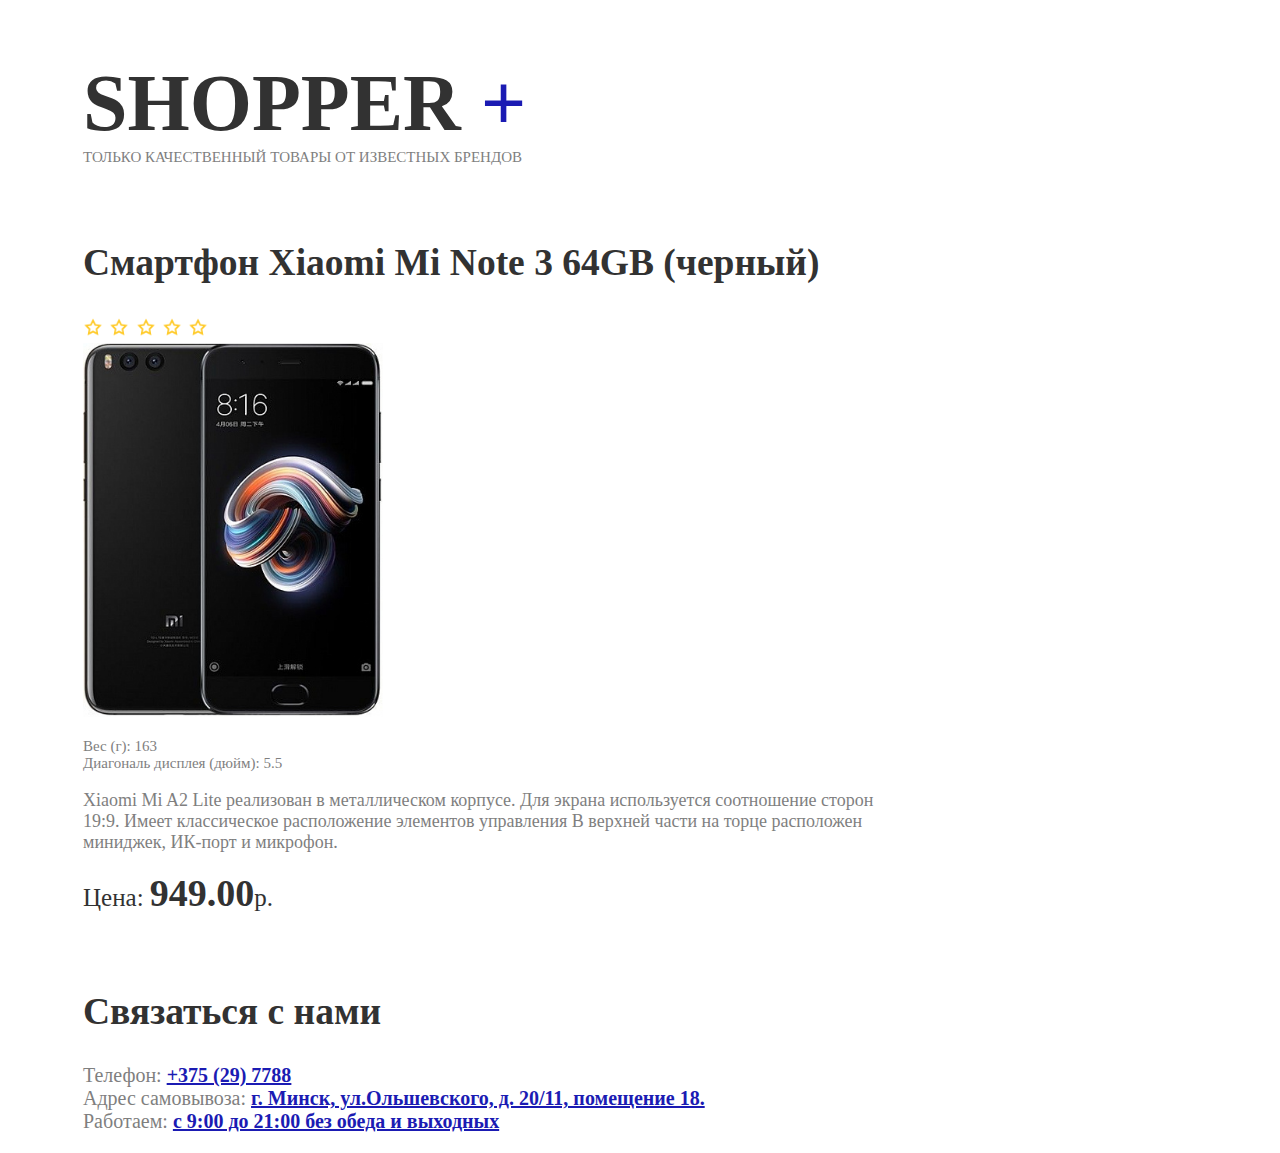
<file: Task_2/Office equipment store/product.html>
<!DOCTYPE html>
<html lang="ru">
<head>
	<meta charset="utf-8">
	<title>Office equipment store</title>
	<meta name="description" content="Task 1. Mobile phone repair service">
	<link rel="stylesheet" href="style.css">
</head>
<body>
	<header>
		<a class="h1-text" href="index.html"><h1>Shopper <span>+</span></h1>
			<p class="discription">Только качественный товары от известных брендов</p>
		</a>
	</header>
	<main>
		<section class="user-comments">
			<h2>Смартфон Xiaomi Mi Note 3 64GB (черный)</h2>
			<div>
				<div class="stars"></div>
				<div class="stars"></div>
				<div class="stars"></div>
				<div class="stars"></div>
				<div class="stars"></div>
			</div>		
			<img src="img/phone1.jpg" alt="Смартфон Xiaomi Mi Note 3 64GB" width="300">
			<ul>
				<li>Вес (г): 163</li>
				<li>Диагональ дисплея (дюйм): 5.5</li>
			</ul>
				<p class="descr-prod">
					Xiaomi Mi A2 Lite реализован в металлическом корпусе. Для экрана используется соотношение сторон 19:9. Имеет классическое расположение элементов управления В верхней части на торце расположен миниджек, ИК-порт и микрофон.
				</p>
				<div>Цена: <b>949.00</b>р.</div>
		</section>
		<section>
			<h2>Связаться с нами</h2>
			<ul class="contacts">
				<li>Телефон: <a href="tel:+375297788">+375 (29) 7788</a></li>
				<li>Адрес самовывоза: <a href="#">г. Минск, ул.Ольшевского, д. 20/11, помещение 18.</a></li>
				<li>Работаем: <a href="#">с 9:00 до 21:00 без обеда и выходных</a></li>
			</ul>
		</section>
	</main>
</body>
</html>
</file>
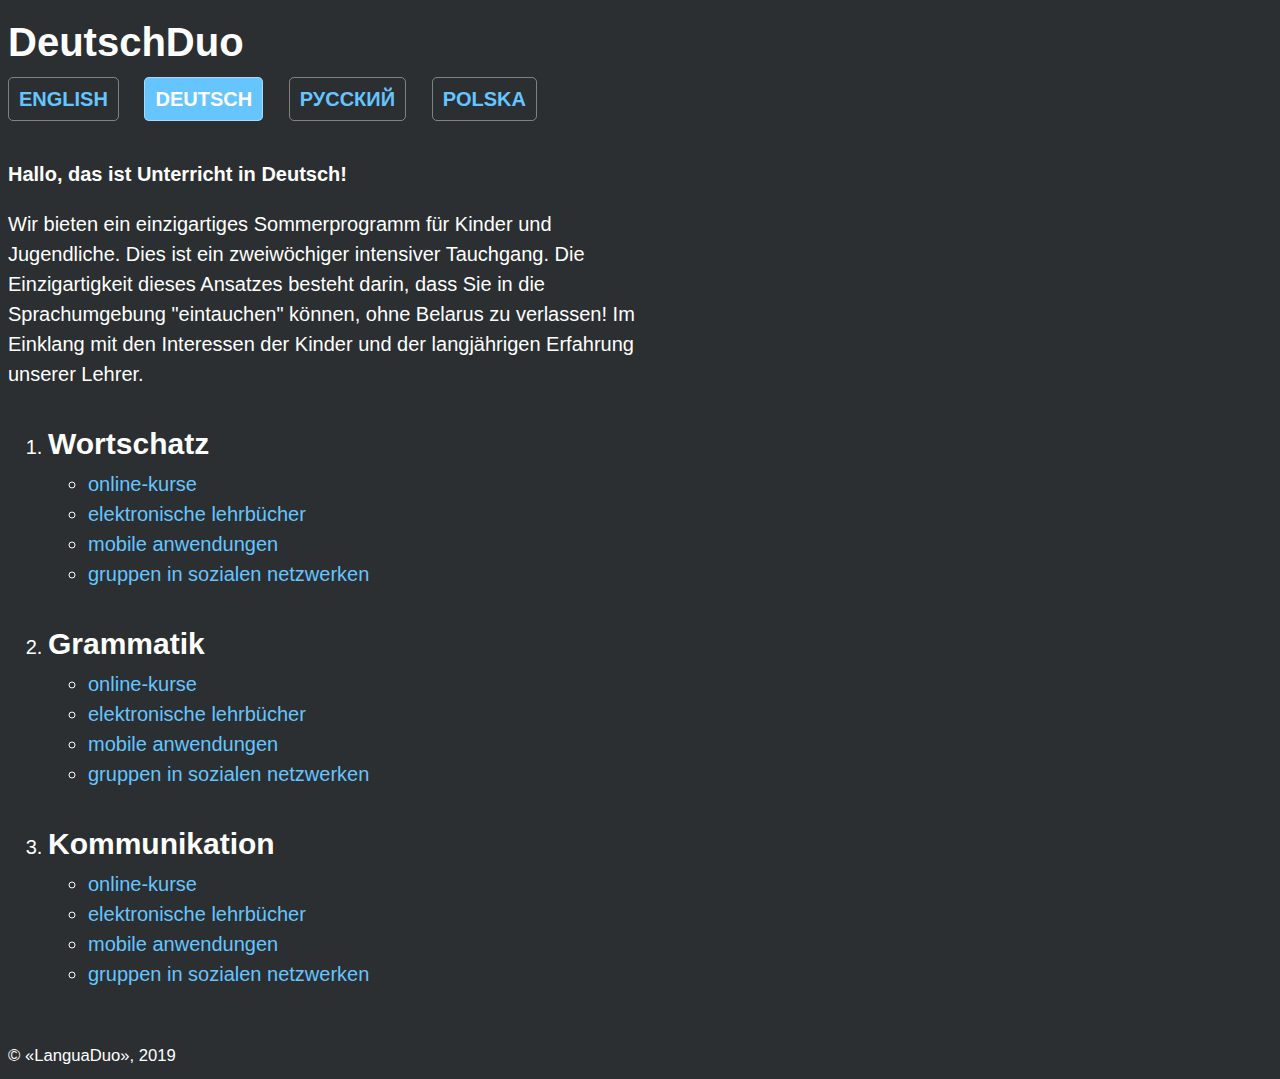
<file: Task_5/Foreign Language Guides Website/deutsch.html>
<!DOCTYPE html>
<html lang="de">
<head>
  <meta charset="UTF-8">
  <meta name="viewport" content="width=device-width, initial-scale=1.0">
  <meta http-equiv="X-UA-Compatible" content="ie=edge">
  <link rel="stylesheet" href="style.css">
  <title>DeutschDuo</title>
</head>
<body>
  <h1>DeutschDuo</h1>
  <nav>
    <ul>
      <li><a href="english.html" lang="en">English</a></li>
      <li><a class="active" href="deutsch.html" lang="de">Deutsch</a></li>
      <li><a href="russkij.html" lang="ru">Русский</a></li>
      <li><a href="polska.html" lang="pl">Polska</a></li>
    </ul>
  </nav>
  
  <section>
    <b>Hallo, das ist Unterricht in Deutsch!</b>
    <p>Wir bieten ein einzigartiges Sommerprogramm für Kinder und Jugendliche. Dies ist ein zweiwöchiger intensiver Tauchgang. Die Einzigartigkeit dieses Ansatzes besteht darin, dass Sie in die Sprachumgebung "eintauchen" können, ohne Belarus zu verlassen! Im Einklang mit den Interessen der Kinder und der langjährigen Erfahrung unserer Lehrer.</p>
  </section>

  <ol>
    <li>
      <div>Wortschatz</div>
      <ul>
        <li><a href="#" target="_blank">online-kurse</a></li>
        <li><a href="#" target="_blank">elektronische lehrbücher</a></li>
        <li><a href="#" target="_blank">mobile anwendungen</a></li>
        <li><a href="#" target="_blank">gruppen in sozialen netzwerken</a></li>
      </ul>
    </li>
    <li>
      <div>Grammatik</div>
      <ul>
        <li><a href="#" target="_blank">online-kurse</a></li>
        <li><a href="#" target="_blank">elektronische lehrbücher</a></li>
        <li><a href="#" target="_blank">mobile anwendungen</a></li>
        <li><a href="#" target="_blank">gruppen in sozialen netzwerken</a></li>
      </ul>
    </li>
    <li>
      <div>Kommunikation</div>
      <ul>
        <li><a href="#" target="_blank">online-kurse</a></li>
        <li><a href="#" target="_blank">elektronische lehrbücher</a></li>
        <li><a href="#" target="_blank">mobile anwendungen</a></li>
        <li><a href="#" target="_blank">gruppen in sozialen netzwerken</a></li>
      </ul>
    </li>
  </ol>

<footer>
  <small>&copy; «LanguaDuo», 2019</small>
</footer>

</body>
</html>
</file>
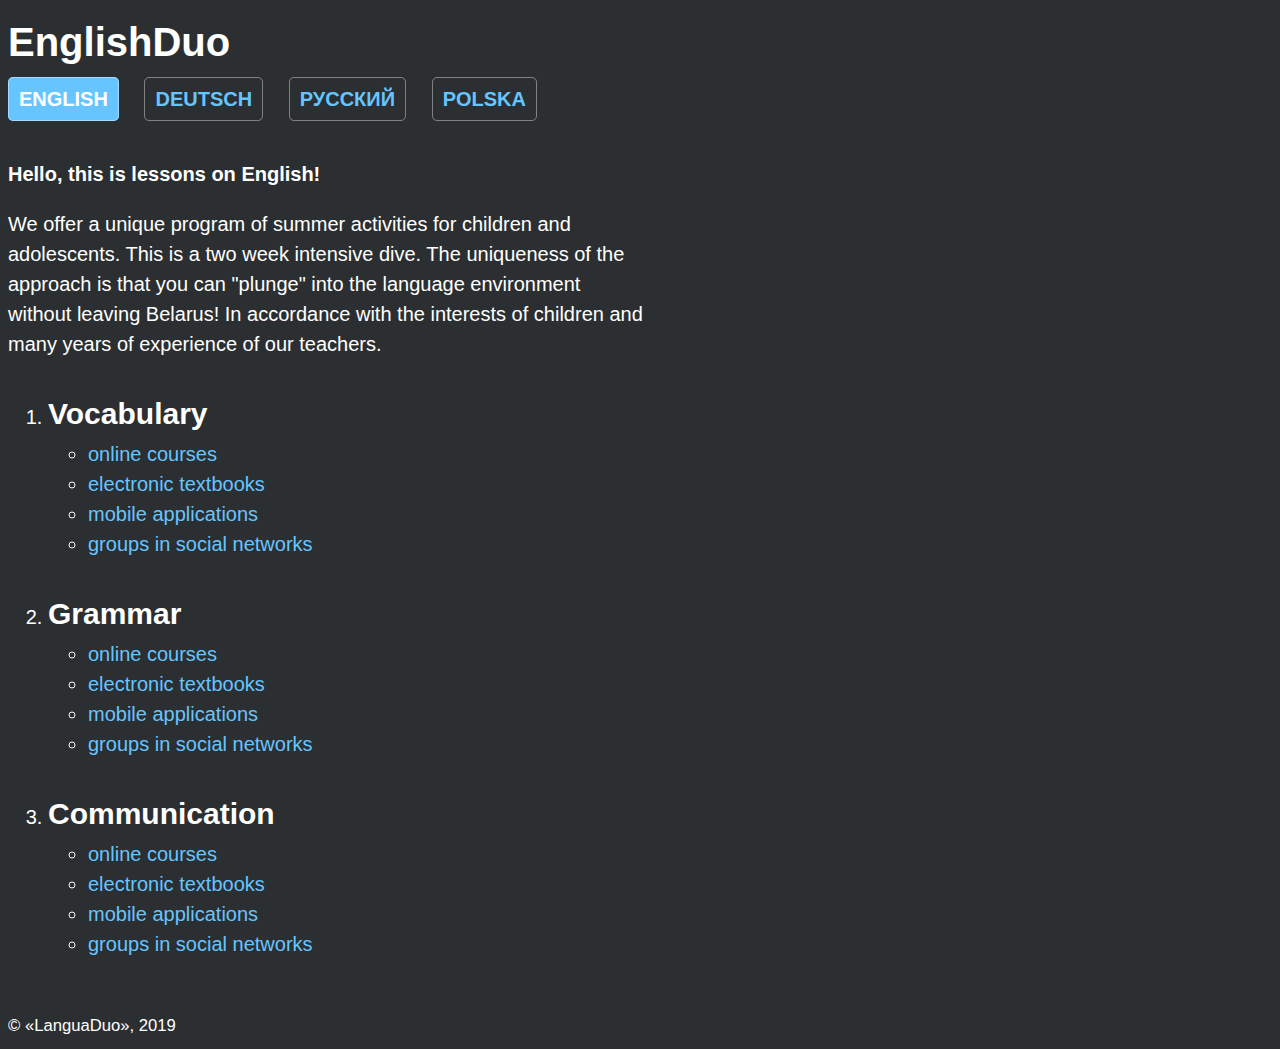
<file: Task_5/Foreign Language Guides Website/english.html>
<!DOCTYPE html>
<html lang="en">
<head>
  <meta charset="UTF-8">
  <meta name="viewport" content="width=device-width, initial-scale=1.0">
  <meta http-equiv="X-UA-Compatible" content="ie=edge">
  <link rel="stylesheet" href="style.css">
  <title>EnglishDuo</title>
</head>
<body>
  <h1>EnglishDuo</h1>
  <nav>
    <ul>
      <li><a class="active" href="english.html" lang="en">English</a></li>
      <li><a href="deutsch.html" lang="de">Deutsch</a></li>
      <li><a href="russkij.html" lang="ru">Русский</a></li>
      <li><a href="polska.html" lang="pl">Polska</a></li>
    </ul>
  </nav>
  
  <section>
    <b>Hello, this is lessons on English!</b>
    <p>We offer a unique program of summer activities for children and adolescents. This is a two week intensive dive. The uniqueness of the approach is that you can "plunge" into the language environment without leaving Belarus! In accordance with the interests of children and many years of experience of our teachers.</p>
  </section>

  <ol>
    <li>
      <div>Vocabulary</div>
      <ul>
        <li><a href="#" target="_blank">online courses</a></li>
        <li><a href="#" target="_blank">electronic textbooks</a></li>
        <li><a href="#" target="_blank">mobile applications</a></li>
        <li><a href="#" target="_blank">groups in social networks</a></li>
      </ul>
    </li>
    <li>
      <div>Grammar</div>
      <ul>
        <li><a href="#" target="_blank">online courses</a></li>
        <li><a href="#" target="_blank">electronic textbooks</a></li>
        <li><a href="#" target="_blank">mobile applications</a></li>
        <li><a href="#" target="_blank">groups in social networks</a></li>
      </ul>
    </li>
    <li>
      <div>Communication</div>
      <ul>
        <li><a href="#" target="_blank">online courses</a></li>
        <li><a href="#" target="_blank">electronic textbooks</a></li>
        <li><a href="#" target="_blank">mobile applications</a></li>
        <li><a href="#" target="_blank">groups in social networks</a></li>
      </ul>
    </li>
  </ol>

<footer>
  <small>&copy; «LanguaDuo», 2019</small>
</footer>

</body>
</html>
</file>
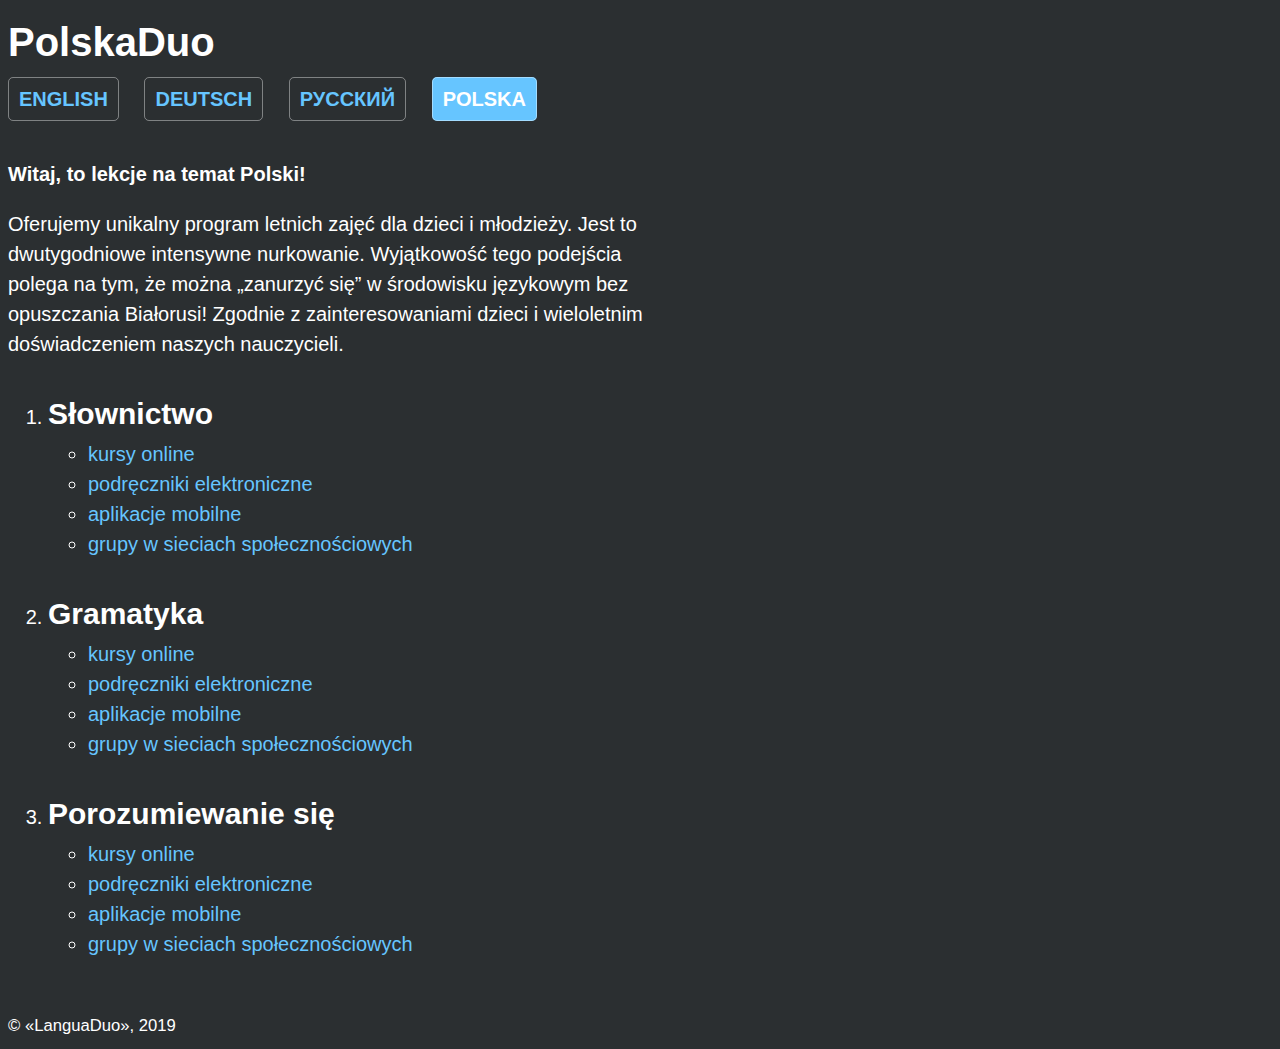
<file: Task_5/Foreign Language Guides Website/polska.html>
<!DOCTYPE html>
<html lang="pl">
<head>
  <meta charset="UTF-8">
  <meta name="viewport" content="width=device-width, initial-scale=1.0">
  <meta http-equiv="X-UA-Compatible" content="ie=edge">
  <link rel="stylesheet" href="style.css">
  <title>PolskaDuo</title>
</head>
<body>
  <h1>PolskaDuo</h1>
  <nav>
    <ul>
      <li><a href="english.html" lang="en">English</a></li>
      <li><a href="deutsch.html" lang="de">Deutsch</a></li>
      <li><a href="russkij.html" lang="ru">Русский</a></li>
      <li><a class="active" href="polska.html" lang="pl">Polska</a></li>
    </ul>
  </nav>
  
  <section>
    <b>Witaj, to lekcje na temat Polski!</b>
    <p>Oferujemy unikalny program letnich zajęć dla dzieci i młodzieży. Jest to dwutygodniowe intensywne nurkowanie. Wyjątkowość tego podejścia polega na tym, że można „zanurzyć się” w środowisku językowym bez opuszczania Białorusi! Zgodnie z zainteresowaniami dzieci i wieloletnim doświadczeniem naszych nauczycieli.</p>
  </section>

  <ol>
    <li>
      <div>Słownictwo</div>
      <ul>
        <li><a href="#" target="_blank">kursy online</a></li>
        <li><a href="#" target="_blank">podręczniki elektroniczne</a></li>
        <li><a href="#" target="_blank">aplikacje mobilne</a></li>
        <li><a href="#" target="_blank">grupy w sieciach społecznościowych</a></li>
      </ul>
    </li>
    <li>
      <div>Gramatyka</div>
      <ul>
        <li><a href="#" target="_blank">kursy online</a></li>
        <li><a href="#" target="_blank">podręczniki elektroniczne</a></li>
        <li><a href="#" target="_blank">aplikacje mobilne</a></li>
        <li><a href="#" target="_blank">grupy w sieciach społecznościowych</a></li>
      </ul>
    </li>
    <li>
      <div>Porozumiewanie się</div>
      <ul>
        <li><a href="#" target="_blank">kursy online</a></li>
        <li><a href="#" target="_blank">podręczniki elektroniczne</a></li>
        <li><a href="#" target="_blank">aplikacje mobilne</a></li>
        <li><a href="#" target="_blank">grupy w sieciach społecznościowych</a></li>
      </ul>
    </li>
  </ol>

<footer>
  <small>&copy; «LanguaDuo», 2019</small>
</footer>

</body>
</html>
</file>
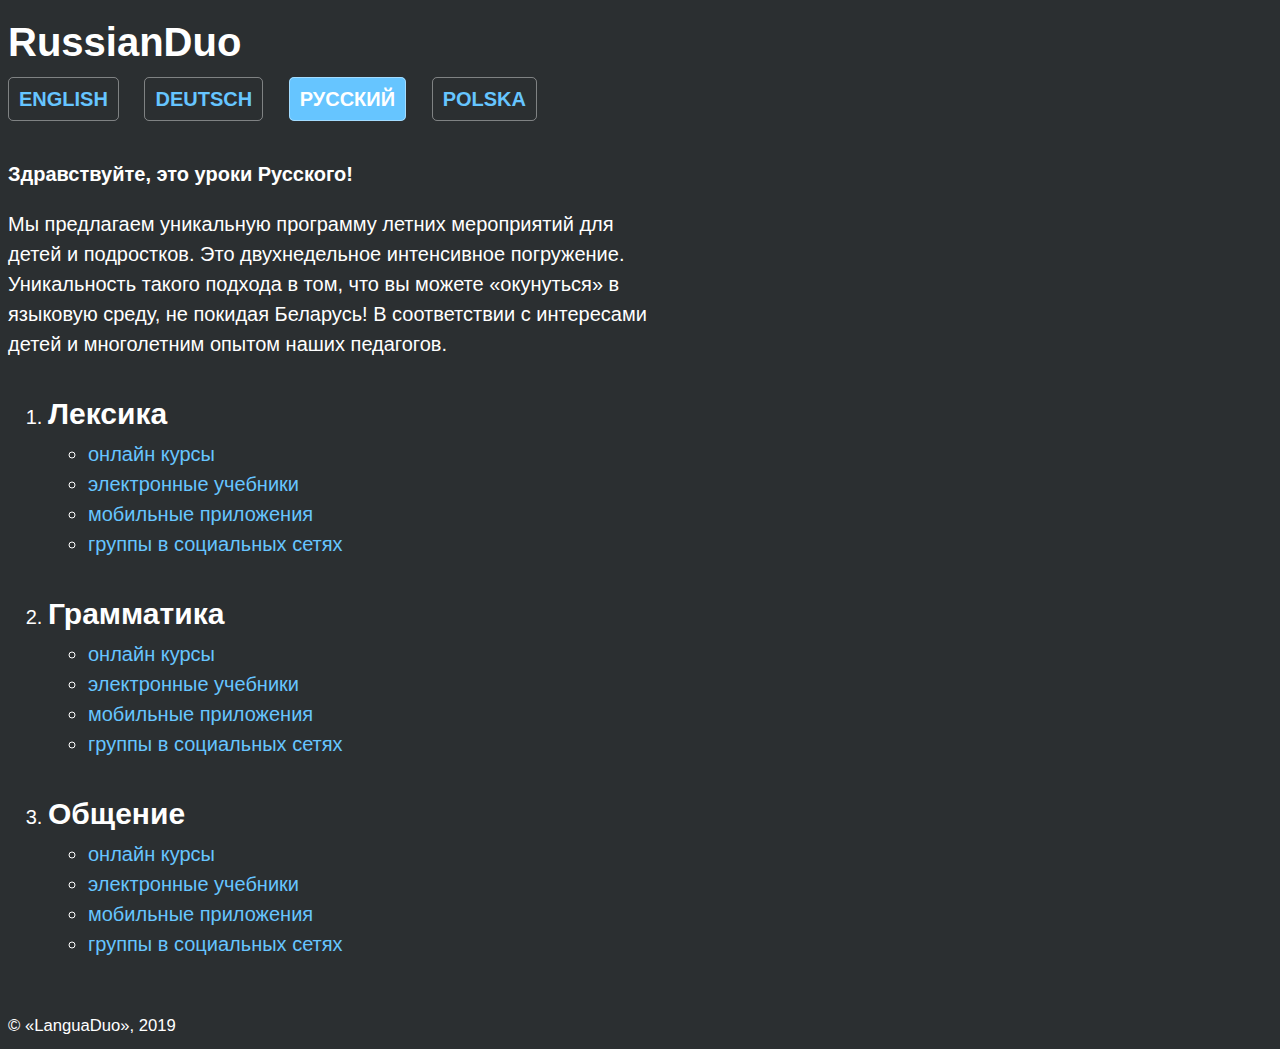
<file: Task_5/Foreign Language Guides Website/russkij.html>
<!DOCTYPE html>
<html lang="ru">
<head>
  <meta charset="UTF-8">
  <meta name="viewport" content="width=device-width, initial-scale=1.0">
  <meta http-equiv="X-UA-Compatible" content="ie=edge">
  <link rel="stylesheet" href="style.css">
  <title>RussianDuo</title>
</head>
<body>
  <h1>RussianDuo</h1>
  <nav>
    <ul>
      <li><a href="english.html" lang="en">English</a></li>
      <li><a href="deutsch.html" lang="de">Deutsch</a></li>
      <li><a class="active" href="russkij.html" lang="ru">Русский</a></li>
      <li><a href="polska.html" lang="pl">Polska</a></li>
    </ul>
  </nav>
  
  <section>
    <b>Здравствуйте, это уроки Русского!</b>
    <p>Мы предлагаем уникальную программу летних мероприятий для детей и подростков. Это двухнедельное интенсивное погружение. Уникальность такого подхода в том, что вы можете «окунуться» в языковую среду, не покидая Беларусь! В соответствии с интересами детей и многолетним опытом наших педагогов.</p>
  </section>

  <ol>
    <li>
      <div>Лексика</div>
      <ul>
        <li><a href="#" target="_blank">онлайн курсы</a></li>
        <li><a href="#" target="_blank">электронные учебники</a></li>
        <li><a href="#" target="_blank">мобильные приложения</a></li>
        <li><a href="#" target="_blank">группы в социальных сетях</a></li>
      </ul>
    </li>
    <li>
      <div>Грамматика</div>
      <ul>
        <li><a href="#" target="_blank">онлайн курсы</a></li>
        <li><a href="#" target="_blank">электронные учебники</a></li>
        <li><a href="#" target="_blank">мобильные приложения</a></li>
        <li><a href="#" target="_blank">группы в социальных сетях</a></li>
      </ul>
    </li>
    <li>
      <div>Общение</div>
      <ul>
        <li><a href="#" target="_blank">онлайн курсы</a></li>
        <li><a href="#" target="_blank">электронные учебники</a></li>
        <li><a href="#" target="_blank">мобильные приложения</a></li>
        <li><a href="#" target="_blank">группы в социальных сетях</a></li>
      </ul>
    </li>
  </ol>

<footer>
  <small>&copy; «LanguaDuo», 2019</small>
</footer>

</body>
</html>
</file>
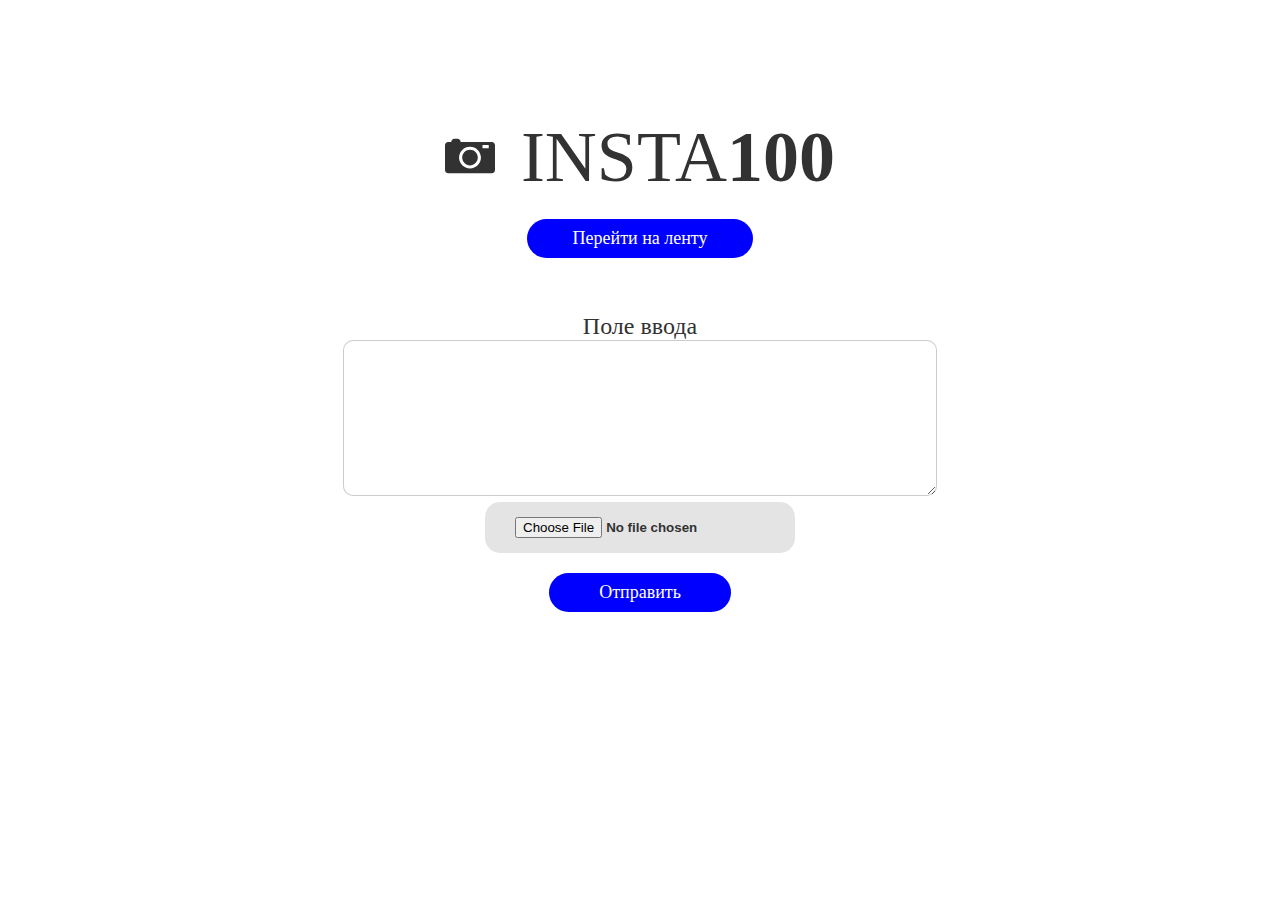
<file: Task_5/Social network of photos and videos/photo-add.html>
<!DOCTYPE html>
<html lang="ru">
<head>
	<meta charset="UTF-8">
	<title>Insta100</title>
	<link rel="stylesheet" href="style.css">
</head>
<body>
	<header>
		<a href="feed.html">
			<svg xmlns="http://www.w3.org/2000/svg" xmlns:xlink="http://www.w3.org/1999/xlink" version="1.1" id="Layer_1" x="0px" y="0px" viewBox="0 0 512 512" enable-background="new 0 0 512 512" xml:space="preserve" fill="#323232">
				<path d="M336,272c0,44.188-35.813,80-80,80s-80-35.813-80-80s35.813-80,80-80S336,227.813,336,272z M512,144v256  c0,17.688-14.313,32-32,32H32c-17.688,0-32-14.313-32-32V144c0-17.688,14.313-32,32-32h32c0-17.688,14.328-32,32-32h32  c17.672,0,32,14.313,32,32h320C497.688,112,512,126.313,512,144z M368,272c0-61.75-50.25-112-112-112s-112,50.25-112,112  s50.25,112,112,112S368,333.75,368,272z M448,144h-64v32h64V144z"/>
			</svg>
			<div>Insta<b>100</b></div>
		</a>
	</header>
	<a class="but-blue" href="feed.html">Перейти на ленту</a>
	
	<section>	
		<form class="send-post" name="make-post" action="#" method="POST">
			<label>Поле ввода
				<textarea name="comment" rows="10"></textarea>
			</label>
			<label><input type="file" id="profile_pic" name="profile_pic"
          accept=".jpg, .png, .mp4"></label>
			<a class="but-blue" href="feed.html">Отправить</a>
		</form>
	</section>
</body>
</html>
</file>
<file: Task_2/Mobile phone repair service/style.css>
body {
	background: #232768;
	color: white;
	font-family: Calibri;
	font-size: 25px;
	padding-left: 3em;
	padding-top: 2em;
	text-align: center;
}

a {
	color: #00f981;
	text-decoration: none;
}

a:hover {
	text-decoration: underline;
}

header>a:hover {
	text-decoration: none;
}

nav ul {padding: 0;}

nav li {
	display: inline;
	padding-right: 30px;
}

nav a {
	font-size: 40px;
	text-transform: uppercase;
	transition: 1s ease-in-out;
}

nav a:hover {
	font-size: 60px;
}

h2 {
	color: #00f981;
	margin-top: 5em;
}

ul {list-style: none;}

#services li::before {
	content: "⊗";
	color: #00f981;
	font-weight: bold;
	display: inline-block;
	width: 1.5em;
	margin-left: -1em;
}

td {
	width: 150px;
	text-align: center;
}
td img {
	width: 50px;
	transition: 1s ease-in-out;
}

td img:hover {
	width: 100px;
}

#contacts div a {
	color: white;
}

b {
	color: #00f981;
}


/* Comments page*/
.user-comments li {
margin-top: 5em;
}

.ava {
	border-radius: 50%;
	transition: 1s ease-in-out;
}

.ava:hover {
	width: 250px;
	height: 250px;
}

.name {
	font-size: 30px;
	color: #00f981;
	margin-bottom: 10px;
}

.name img {
	margin-left: 10px;
}

blockquote {
	display: inline-block;
	width: 600px;
	font-size: 20px;
	font-style: italic;
}
</file>
<file: Task_2/Office equipment store/style.css>
body {
	font-family: Calibri;
	font-size: 25px;
	padding-left: 3em;
	padding-top: 2em;
	color: #323232;
}

ul {
	list-style: none;
	padding: 0;
    font-size: 15px;
    color: #7F7F7F;
    text-align: left;
}

p {
	color: #7F7F7F;
	text-align: center;
}

.product {
	color: #1B1BB3;
	font-weight: bold; 
	text-decoration: none;
}

a:hover {text-decoration: underline;}

h1 {
	margin: 0;
	font-size: 80px;
	text-transform: uppercase;
}

.h1-text {
	color: #323232;
	text-decoration: none;
}

.h1-text:hover {
	text-decoration: none;
}

b {font-size: 38px;}

h2 {margin-top: 2em;}

span {color: #1B1BB3;}

.discription {
	text-align: left;
	margin-top: 0;
	font-size: 15px;
	text-transform: uppercase;
}

table {
	margin-top: 3em;
	border: 1px solid #D3D3D3;
	border-radius: 10px;
}

td {
	width: 275px;
	text-align: center;
}

caption {
	text-align: left;
	font-size: 25px;
	text-transform: uppercase;
	margin-bottom: 10px;
}

figcaption {
	color: #1B1BB3;
    font-size: 24px;
}

thead {
	font-size: 15px;
	text-transform: uppercase;
	color: #7F7F7F;
}

.stars {
	display: inline-block;
	width: 20px;
	height: 20px;
	background: url('img/star-empty.png') no-repeat;
	background-size: cover;
}

.stars:hover {
	background-image: url('img/star-fill.png');
	cursor: pointer;
}

.contacts {
	font-size: 20px;
	color: #7F7F7F;
	
}

.contacts a {
	font-size: 20px;
	color: #1B1BB3;
	font-weight: bold;
}

.descr-prod {
	width: 800px;
	text-align: left;
	font-size: 18px;
}
</file>
<file: Task_5/Social network of photos and videos/style.css>
body {
	display: flex;
	flex-direction: column; 
	font: 24px Calibri;
	color: #323232;
}

header {
	display: flex;
	justify-content: center;
	margin-top: 12vh;
	margin-bottom: 20px;
}

a {
	color: #323232;
	text-decoration: none;
}

section {
	margin-bottom: 35px;
}

form {
	text-align: center;
}

input {
	display: block;
	margin: auto;
	margin-bottom: 20px;
	padding: 15px 30px;
    width: 200px;
    border: none;
    border-radius: 15px;
    background: #e4e4e4;   
    font-weight: bold;
}

.check input {
	display: inline;
	width: auto;
	margin-right: 9px;
	
}

.check {
	font-size: 16px;
	color: #e4e4e4;
}

input:checked + span{
	color: #323232;
}

div {
	display: inline-block;
	font-size: 3em;
	text-transform: uppercase;
}

svg {
	width: 50px;
	padding-right: 20px;
}

h2 {
	text-align: center;
}

label {
	text-align: left;
}

.but-blue {
	display: block;
	margin: auto;
	border: none;
    padding: 9px 46px;
    border-radius: 40px;
    font-size: 18px;
    background: #0000ff;
    color: white;
}

.feed {
	margin: auto;
}

ul {
	margin-top: 55px;
	padding: 20px;
	border-radius: 15px;
	box-shadow: 0 0 10px rgba(0,0,0,0.2);
}

li {
	margin: auto;
	list-style-type: none;
	margin-bottom: 10px;
	width: 560px;
	font-size: 18px;
}

li img {
	vertical-align: middle;
	border-radius: 50%;
}

iframe {
	border-radius: 15px;
	border: none;
}

.user-name {
	font-size: 20px;
	font-weight: bold;
	padding-left: 10px;
	vertical-align: middle;
}

.link-color {
	text-decoration: underline;
	color: #0000ff;
	font-weight: bold;
}

.comment .reply {
	display: block;
	font-size: 18px;
	text-transform: inherit;
}

.comment li {
	margin-bottom: 30px;
}
.comment li:last-child {
	margin-bottom: 0;
}

.comment li .but-blue {
	width: 77px;
	margin: 0;
	padding: 7px 30px;
}

textarea {
	border-radius: 10px;
	border-color: rgba(0,0,0,0.2);
	width: 92%;
}

.send-post {
	width: 640px;
	margin: auto;
	margin-top: 55px;
}

input[type="file"]{
	width: 250px;
}

.send-post .but-blue {
	width: 90px;
}
</file>
<file: Task_5/Foreign Language Guides Website/style.css>
body {
	background: #2b2f31;
	color: white;
	font: 10px/30px Arial, sans-serif ;
	font-size: 20px;
}

a {
	color: white;
	text-decoration: none;
	color: #66c5ff;
}

p {
	width: 50vw;
}

nav a {
	padding: 10px;
	font-weight: bold;
	text-transform: uppercase;
	border: 1px solid #ffffff66;
	border-radius: 5px;
}

nav a:hover {
	background: #66c5ff;
	color: #ffff;
}

nav ul {
	padding: 0;
	margin: 3vh 0 5vh;
}

nav ul li {
	display: inline;
	padding-left: 20px;
}

nav ul li:first-child {
	padding-left: 0;
}


ol div {
	font-size: 1.5em;
	font-weight: bold;
	margin-top: 40px;
	padding-bottom: 10px;

}

ol li a:hover {
	text-decoration: underline;
}

.active {
	background: #66c5ff;
	color: #ffff;

}

footer {
	margin-top: 50px;
}
</file>
